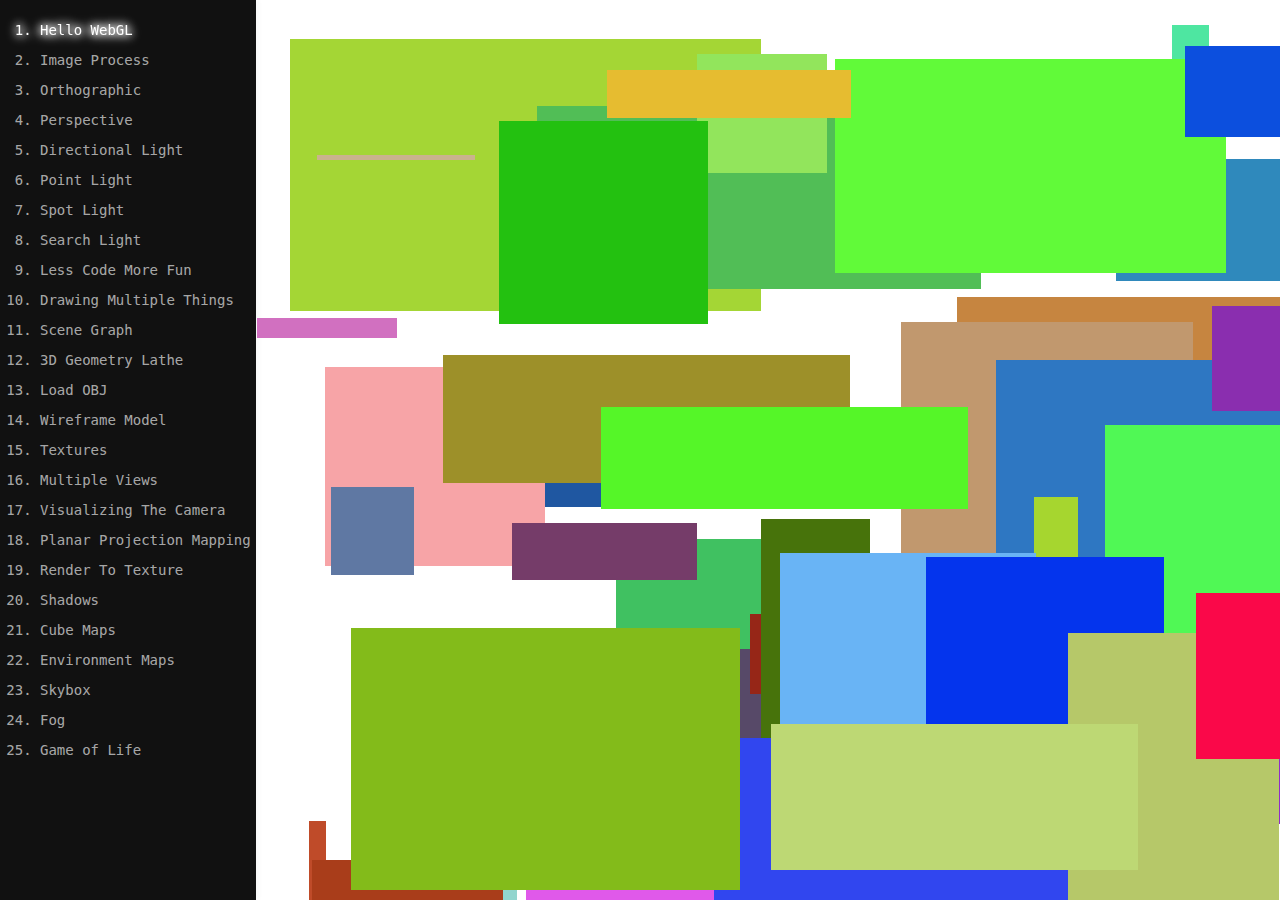
<file: index.html>
<!DOCTYPE html>
<html lang="en">
    <head>
        <meta charset="UTF-8" />
        <meta name="viewport" content="width=device-width, initial-scale=1.0" />
        <title>WebGL Fundamentals</title>
      <script type="module" crossorigin src="/assets/index.0a80b759.js"></script>
      <link rel="stylesheet" href="/assets/index.925a8be6.css">
    </head>
    <body>
        <div id="root"></div>
        
    </body>
</html>
</file>
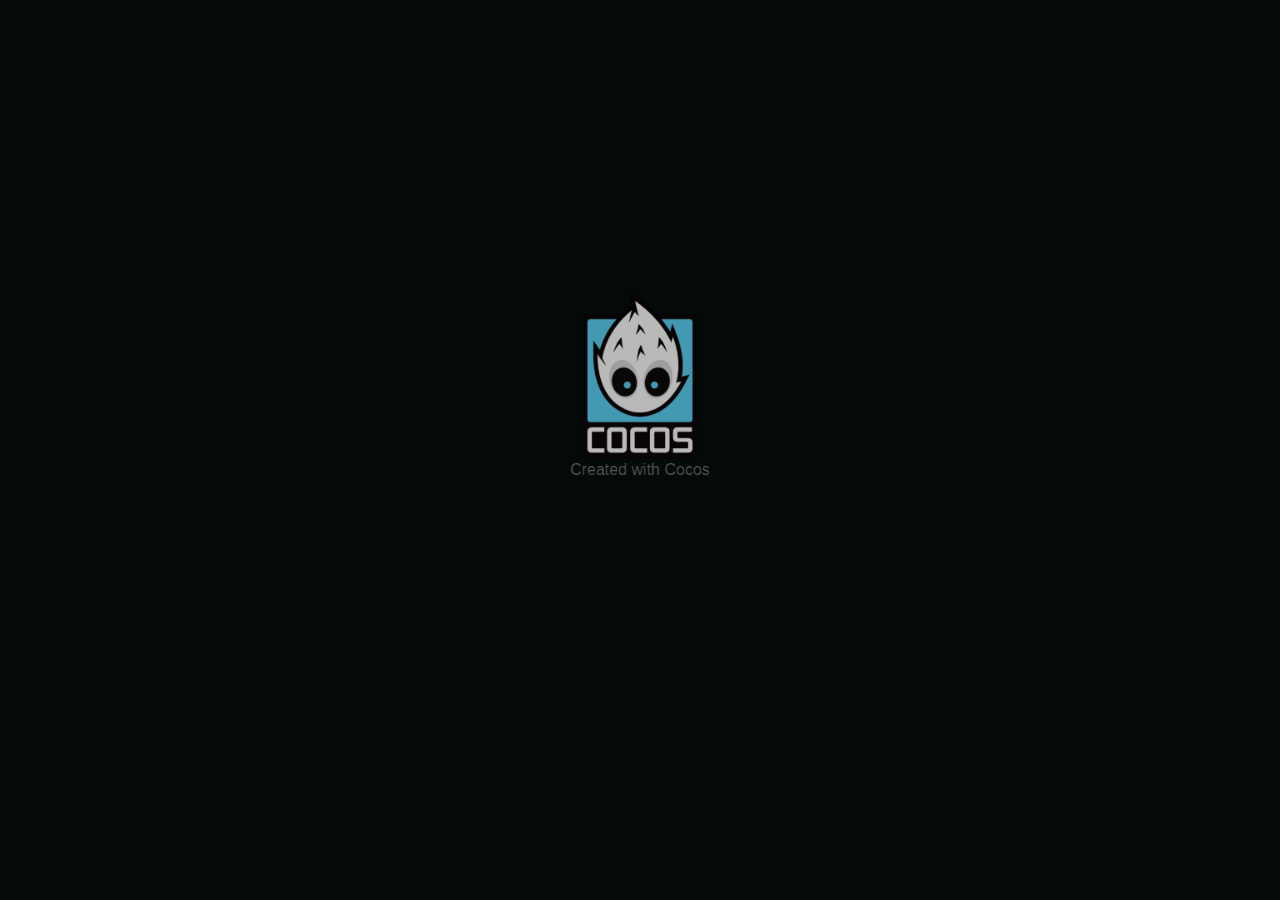
<file: pixel-gunfire/index.html>
<!DOCTYPE html>
<html>
<head>
  <meta charset="utf-8">

  <title>Cocos Creator | 像素枪火</title>

  <!--http://www.html5rocks.com/en/mobile/mobifying/-->
  <meta name="viewport"
        content="width=device-width,user-scalable=no,initial-scale=1,minimum-scale=1,maximum-scale=1,minimal-ui=true"/>

  <!--https://developer.apple.com/library/safari/documentation/AppleApplications/Reference/SafariHTMLRef/Articles/MetaTags.html-->
  <meta name="apple-mobile-web-app-capable" content="yes">
  <meta name="mobile-web-app-capable" content="yes">
  <meta name="apple-mobile-web-app-status-bar-style" content="black-translucent">
  <meta name="format-detection" content="telephone=no">

  <!-- force webkit on 360 -->
  <meta name="renderer" content="webkit"/>
  <meta name="force-rendering" content="webkit"/>
  <!-- force edge on IE -->
  <meta http-equiv="X-UA-Compatible" content="IE=edge,chrome=1"/>
  <meta name="msapplication-tap-highlight" content="no">

  <!-- force full screen on some browser -->
  <meta name="full-screen" content="yes"/>
  <meta name="x5-fullscreen" content="true"/>
  <meta name="360-fullscreen" content="true"/>

  <!--fix fireball/issues/3568 -->
  <!--<meta name="browsermode" content="application">-->
  <meta name="x5-page-mode" content="app">

  <!--<link rel="apple-touch-icon" href=".png" />-->
  <!--<link rel="apple-touch-icon-precomposed" href=".png" />-->

  <link rel="stylesheet" type="text/css" href="style.css"/>

</head>
<body>
  <div id="GameDiv" cc_exact_fit_screen="true">
      <div id="Cocos3dGameContainer">
        <canvas id="GameCanvas" oncontextmenu="event.preventDefault()" tabindex="99"></canvas>
      </div>
    </div>
  

<!-- Polyfills bundle. -->

<script src="src/polyfills.bundle.js" charset="utf-8"> </script>


<!-- SystemJS support. -->
<script src="src/system.bundle.js" charset="utf-8"> </script>

<!-- Import map -->
<script src="src/import-map.json" type="systemjs-importmap" charset="utf-8"> </script>

<script>
    System.import('./index.js').catch(function(err) { console.error(err); })
</script>

</body>
</html>
</file>
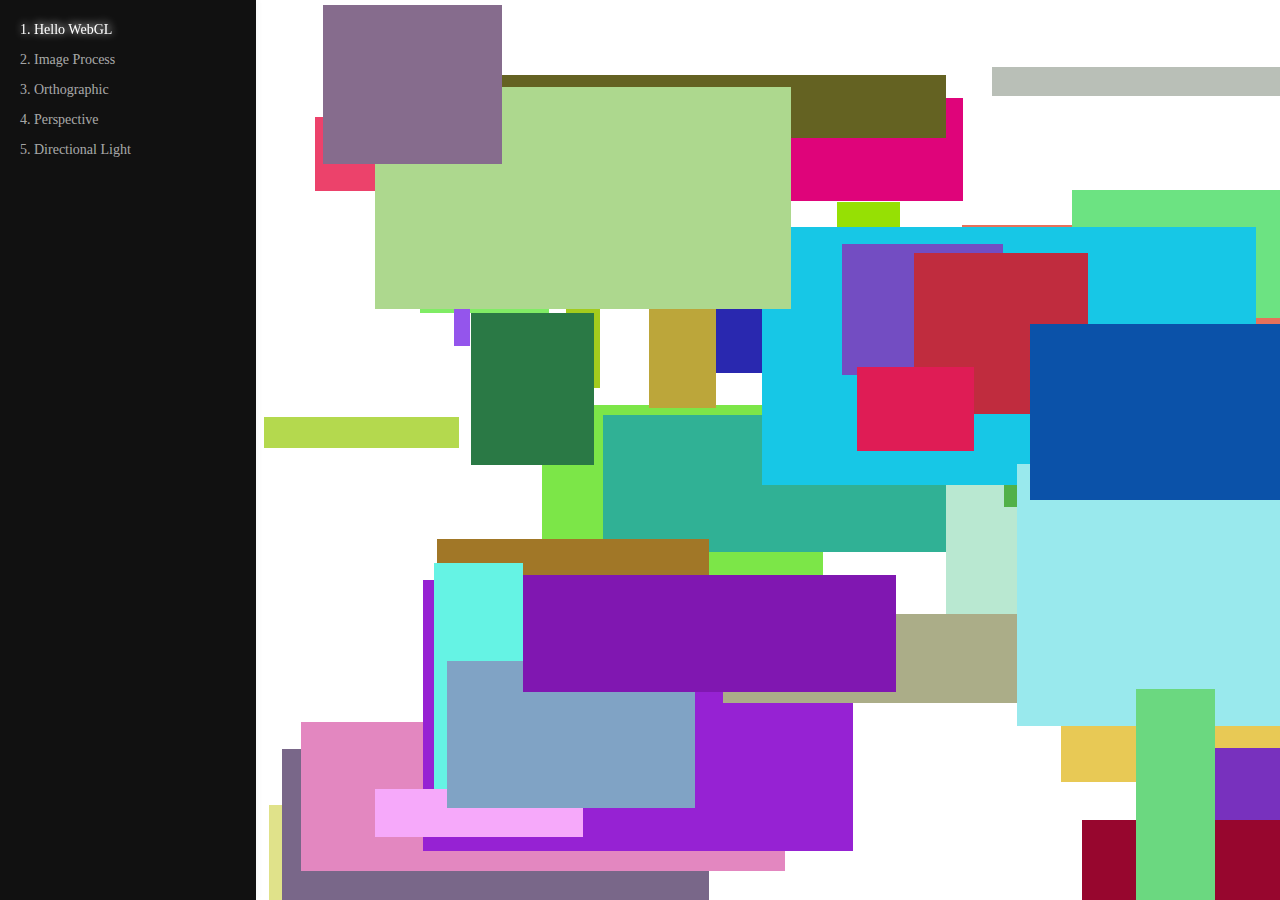
<file: webgl-fundamentals/index.html>
<!DOCTYPE html>
<html lang="en">
    <head>
        <meta charset="UTF-8" />
        <meta name="viewport" content="width=device-width, initial-scale=1.0" />
        <title>WebGL Fundamentals</title>
      <script type="module" crossorigin src="/assets/index.72fbf3a9.js"></script>
      <link rel="stylesheet" href="/assets/index.ab568bc8.css">
    </head>
    <body>
        <div id="root"></div>
        
    </body>
</html>
</file>
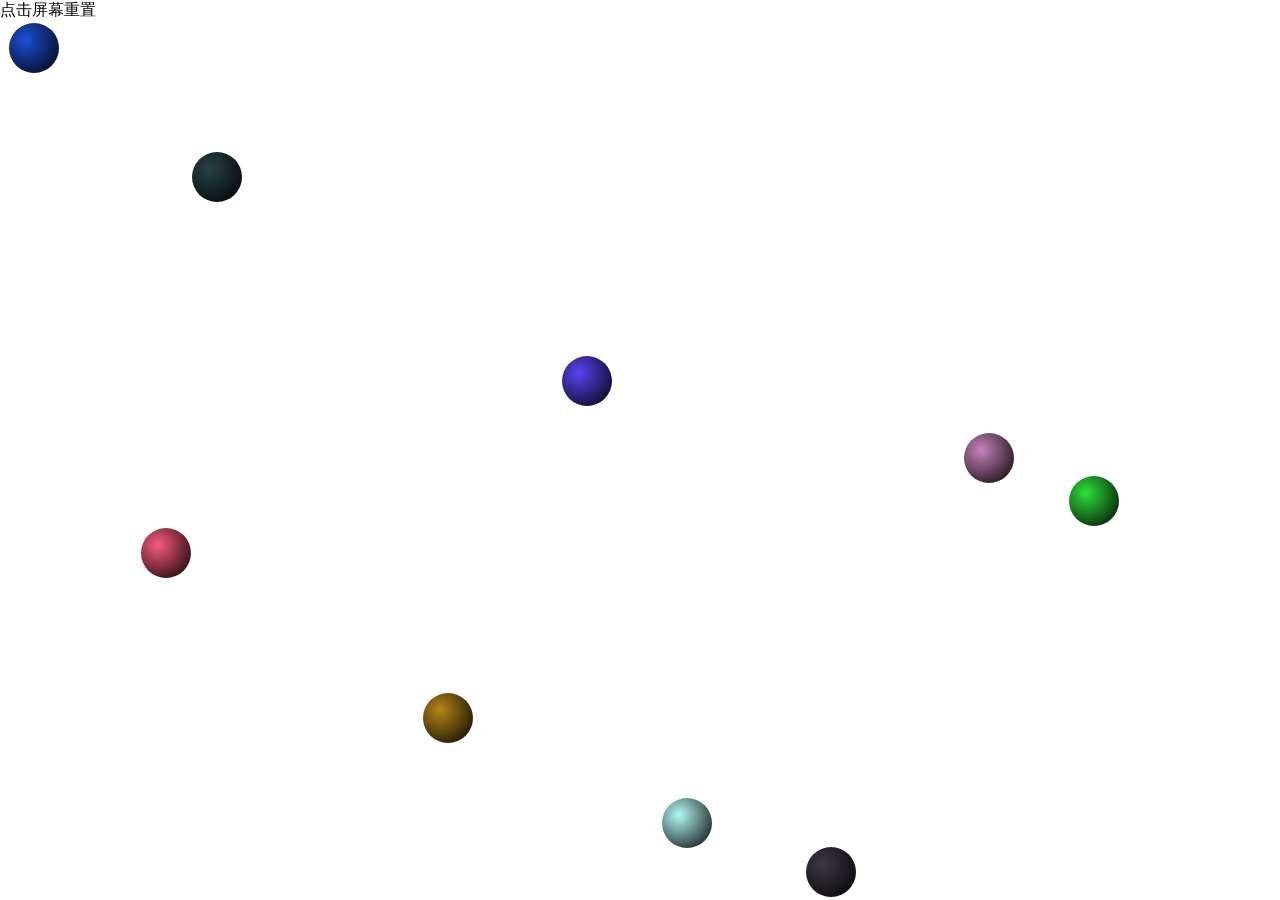
<file: magic-web/01-pinball/index.html>
<!DOCTYPE html>
<html lang="en">
    <head>
        <meta charset="UTF-8" />
        <meta name="viewport" content="width=device-width, initial-scale=1.0" />
        <meta http-equiv="X-UA-Compatible" content="ie=edge" />
        <title>1-弹弹球</title>
        <style>
            * {
                margin: 0;
                padding: 0;
            }
            .ground {
                width: 100vw;
                height: 100vh;
            }

            .ball {
                position: fixed;
                top: -9999px;
                left: -9999px;
                border-radius: 50%;
            }

            .tips {
                position: fixed;
                top: 0;
                left: 0;
            }
        </style>
    </head>
    <body>
        <div class="tips">点击屏幕重置</div>
        <div class="ground"></div>

        <script>
            let ground = document.querySelector('.ground'),
                count = intRandom(1, 10),
                balls = [],
                ballWidth = 50,
                viewportWidth = window.innerWidth,
                viewportHeight = window.innerHeight,
                maxX = viewportWidth - ballWidth,
                maxY = viewportHeight - ballWidth;

            renderBalls();

            /**
             * 点击屏幕后移除当前所有小球，并添加一组新的小球
             */
            ground.addEventListener('click', function() {
                balls.forEach(item => ground.removeChild(item));
                count = intRandom(1, 10);
                balls.length = 0;
                renderBalls();
            });

            /**
             * 监听窗口大小的变化
             */
            window.onresize = function() {
                viewportWidth = window.innerWidth;
                viewportHeight = window.innerHeight;
                maxX = viewportWidth - ballWidth;
                maxY = viewportHeight - ballWidth;

                balls.forEach(item => {
                    item.x < 0 && (item.x = 0);
                    item.x > maxX && (item.x = maxX);
                    item.y < 0 && (item.y = 0);
                    item.y > maxY && (item.y = maxY);
                });
            };

            /**
             * 生成一组小球
             */
            function renderBalls() {
                for (let i = 0; i < count; i++) {
                    let div = document.createElement('div'),
                        r = intRandom(0, 255),
                        g = intRandom(0, 255),
                        b = intRandom(0, 255);

                    div.className = 'ball';
                    div.x = intRandom(0, maxX);
                    div.y = intRandom(0, maxY);
                    div.vx = intRandom(-10, 10);
                    div.vy = intRandom(-10, 10);
                    div.style.width = div.style.height = `${ballWidth}px`;
                    div.style.background = `radial-gradient(circle at 17px 17px, rgb(${r},${g},${b}), #000)`;

                    ground.appendChild(div);

                    setInterval(() => {
                        ((div.x <= 0 && div.vx < 0) || (div.x >= maxX && div.vx > 0)) && (div.vx = -div.vx);
                        ((div.y <= 0 && div.vy < 0) || (div.y >= maxY && div.vy > 0)) && (div.vy = -div.vy);
                        div.x += div.vx;
                        div.y += div.vy;
                        div.style.left = `${div.x}px`;
                        div.style.top = `${div.y}px`;
                    }, 1000 / 60);

                    balls.push(div);
                }
            }

            /**
             * 生成一个介于 start 和 end 之间的整数，闭区间
             */
            function intRandom(start, end) {
                if (Object.prototype.toString.call(start) !== '[object Number]')
                    throw new TypeError(`${start} is not a number`);
                if (Object.prototype.toString.call(end) !== '[object Number]')
                    throw new TypeError(`${end} is not a number`);
                start = Math.floor(start);
                end = Math.floor(end) + 1;
                return Math.floor(Math.random() * (end - start) + start);
            }
        </script>
    </body>
</html>
</file>
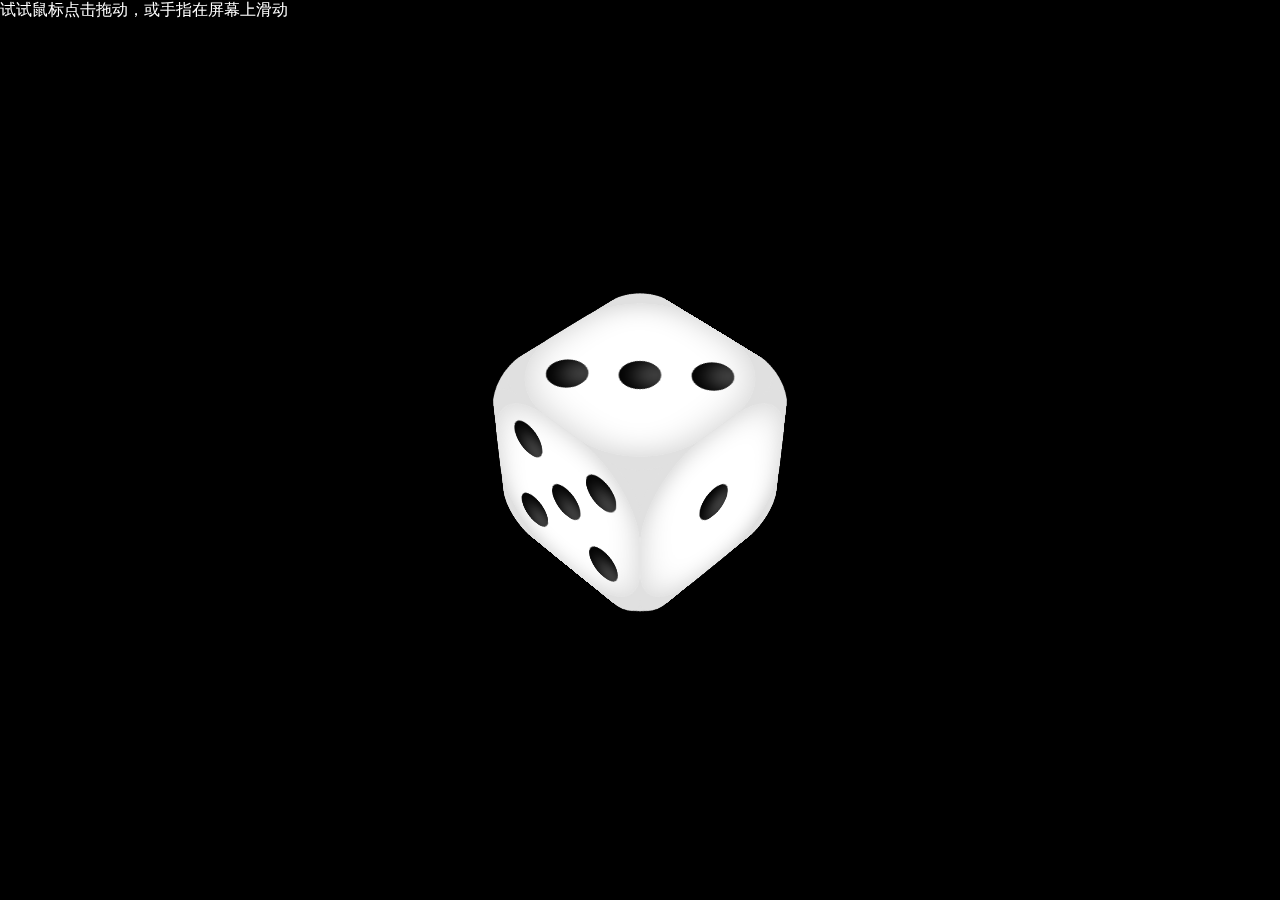
<file: magic-web/02-dice-1/index.html>
<!DOCTYPE html>
<html lang="en">
    <head>
        <meta charset="UTF-8" />
        <meta name="viewport" content="width=device-width, initial-scale=1.0" />
        <meta http-equiv="X-UA-Compatible" content="ie=edge" />
        <title>旋转的骰子（一）</title>
        <link rel="stylesheet" href="style.css" />
    </head>
    <body>
        <div class="tips">试试鼠标点击拖动，或手指在屏幕上滑动</div>
        <div class="dice">
            <div class="horizontal">
                <div class="vertical">
                    <div class="cube">
                        <div class="face front one">
                            <div class="dot"></div>
                        </div>
                        <div class="face back two">
                            <div class="dot"></div>
                            <div class="dot"></div>
                        </div>
                        <div class="face up three">
                            <div class="dot"></div>
                            <div class="dot"></div>
                            <div class="dot"></div>
                        </div>
                        <div class="face down four">
                            <div class="dot-row">
                                <div class="dot"></div>
                                <div class="dot"></div>
                            </div>
                            <div class="dot-row">
                                <div class="dot"></div>
                                <div class="dot"></div>
                            </div>
                        </div>
                        <div class="face left five">
                            <div class="dot-row">
                                <div class="dot"></div>
                                <div class="dot"></div>
                            </div>
                            <div class="dot-row">
                                <div class="dot"></div>
                            </div>
                            <div class="dot-row">
                                <div class="dot"></div>
                                <div class="dot"></div>
                            </div>
                        </div>
                        <div class="face right six">
                            <div class="dot-row">
                                <div class="dot"></div>
                                <div class="dot"></div>
                                <div class="dot"></div>
                            </div>
                            <div class="dot-row">
                                <div class="dot"></div>
                                <div class="dot"></div>
                                <div class="dot"></div>
                            </div>
                        </div>

                        <!-- 坐标轴面，在骰子内，用于遮挡缝隙 -->
                        <div class="axis-face x"></div>
                        <div class="axis-face y"></div>
                        <div class="axis-face z"></div>
                    </div>
                </div>
            </div>
        </div>

        <script>
            let body = document.body,
                horizontal = document.querySelector('.horizontal'),
                vertical = document.querySelector('.vertical'),
                cube = document.querySelector('.cube'),
                start = {
                    x: 0,
                    y: 0,
                    rotateX: 0,
                    rotateY: 0,
                };

            horizontal.style.transform = `rotateX(-45deg)`;
            vertical.style.transform = `rotateY(45deg)`;

            body.addEventListener('mousedown', moveStart);
            body.addEventListener('touchstart', moveStart);
            body.addEventListener('mouseup', moveEnd);
            body.addEventListener('touchend', moveEnd);

            /**
             * 鼠标键按下或触摸开始
             */
            function moveStart(e) {
                // 正则匹配数字，存储骰子当前的旋转角度
                let rotateX = horizontal.style.transform.match(/[0-9-.]+/g);
                let rotateY = vertical.style.transform.match(/[0-9-.]+/g);
                start.x = e.clientX || e.touches[0].clientX;
                start.y = e.clientY || e.touches[0].clientY;
                start.rotateX = rotateX - 0;
                start.rotateY = rotateY - 0;
                this.addEventListener('mousemove', moving);
                this.addEventListener('touchmove', moving);
            }

            /**
             * 鼠标移动或手指在屏幕上滑动，每移动 1px，旋转 1deg
             */
            function moving(e) {
                event.preventDefault();
                let now = {
                        x: e.clientX || e.touches[0].clientX,
                        y: e.clientY || e.touches[0].clientY,
                    },
                    rotateY = now.x - start.x + start.rotateY,
                    rotateX = start.y - now.y + start.rotateX;
                horizontal.style.transform = `rotateX(${rotateX}deg)`;
                vertical.style.transform = `rotateY(${rotateY}deg)`;
            }

            /**
             * 鼠标键弹起或触摸结束，移除 moving 事件
             */
            function moveEnd() {
                body.removeEventListener('mousemove', moving);
                body.removeEventListener('touchmove', moving);
            }
        </script>
    </body>
</html>
</file>
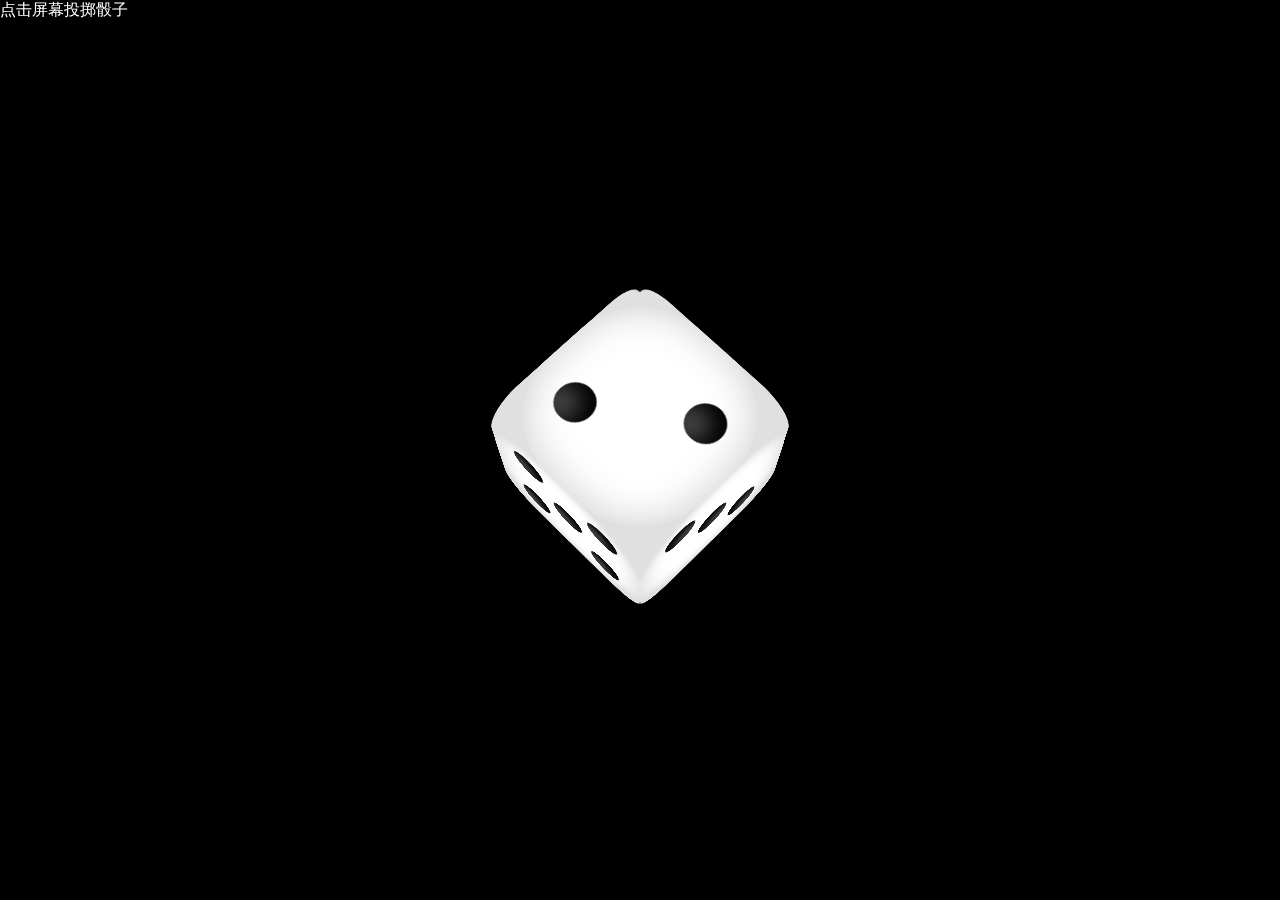
<file: magic-web/03-dice-2/index.html>
<!DOCTYPE html>
<html lang="en">
    <head>
        <meta charset="UTF-8" />
        <meta name="viewport" content="width=device-width, initial-scale=1.0" />
        <meta http-equiv="X-UA-Compatible" content="ie=edge" />
        <title>旋转的骰子（二）</title>
        <link rel="stylesheet" href="style.css" />
    </head>
    <body>
        <div class="tips">点击屏幕投掷骰子</div>
        <div class="dice">
            <div class="horizontal">
                <div class="vertical">
                    <div class="cube">
                        <div class="face front one">
                            <div class="dot"></div>
                        </div>
                        <div class="face back two">
                            <div class="dot"></div>
                            <div class="dot"></div>
                        </div>
                        <div class="face up three">
                            <div class="dot"></div>
                            <div class="dot"></div>
                            <div class="dot"></div>
                        </div>
                        <div class="face down four">
                            <div class="dot-row">
                                <div class="dot"></div>
                                <div class="dot"></div>
                            </div>
                            <div class="dot-row">
                                <div class="dot"></div>
                                <div class="dot"></div>
                            </div>
                        </div>
                        <div class="face left five">
                            <div class="dot-row">
                                <div class="dot"></div>
                                <div class="dot"></div>
                            </div>
                            <div class="dot-row">
                                <div class="dot"></div>
                            </div>
                            <div class="dot-row">
                                <div class="dot"></div>
                                <div class="dot"></div>
                            </div>
                        </div>
                        <div class="face right six">
                            <div class="dot-row">
                                <div class="dot"></div>
                                <div class="dot"></div>
                                <div class="dot"></div>
                            </div>
                            <div class="dot-row">
                                <div class="dot"></div>
                                <div class="dot"></div>
                                <div class="dot"></div>
                            </div>
                        </div>

                        <!-- 坐标轴面，在骰子内，用于遮挡缝隙 -->
                        <div class="axis-face x"></div>
                        <div class="axis-face y"></div>
                        <div class="axis-face z"></div>
                    </div>
                </div>
            </div>
        </div>

        <script>
            let body = document.body,
                horizontal = document.querySelector('.horizontal'),
                vertical = document.querySelector('.vertical'),
                cube = document.querySelector('.cube'),
                point = `point${intRandom(1, 6)}`;

            cube.classList.add(point); // 初始化一个随机点数

            /**
             * 点击屏幕，开始投掷骰子
             */
            body.addEventListener('click', function () {
                body.classList.add('no-event');
                horizontal.classList.add('ani-roll-x');
                vertical.classList.add('ani-roll-y');
                cube.classList.replace(point, (point = `point${intRandom(1, 6)}`));

                setTimeout(() => {
                    horizontal.classList.remove('ani-roll-x');
                    vertical.classList.remove('ani-roll-y');
                    body.classList.remove('no-event');
                }, 3600);
            });

            /**
             * 生成一个介于 start 和 end 之间的整数，闭区间
             */
            function intRandom(start, end) {
                if (Object.prototype.toString.call(start) !== '[object Number]')
                    throw new TypeError(`${start} is not a number`);
                if (Object.prototype.toString.call(end) !== '[object Number]')
                    throw new TypeError(`${end} is not a number`);
                start = Math.floor(start);
                end = Math.floor(end) + 1;
                return Math.floor(Math.random() * (end - start) + start);
            }
        </script>
    </body>
</html>
</file>
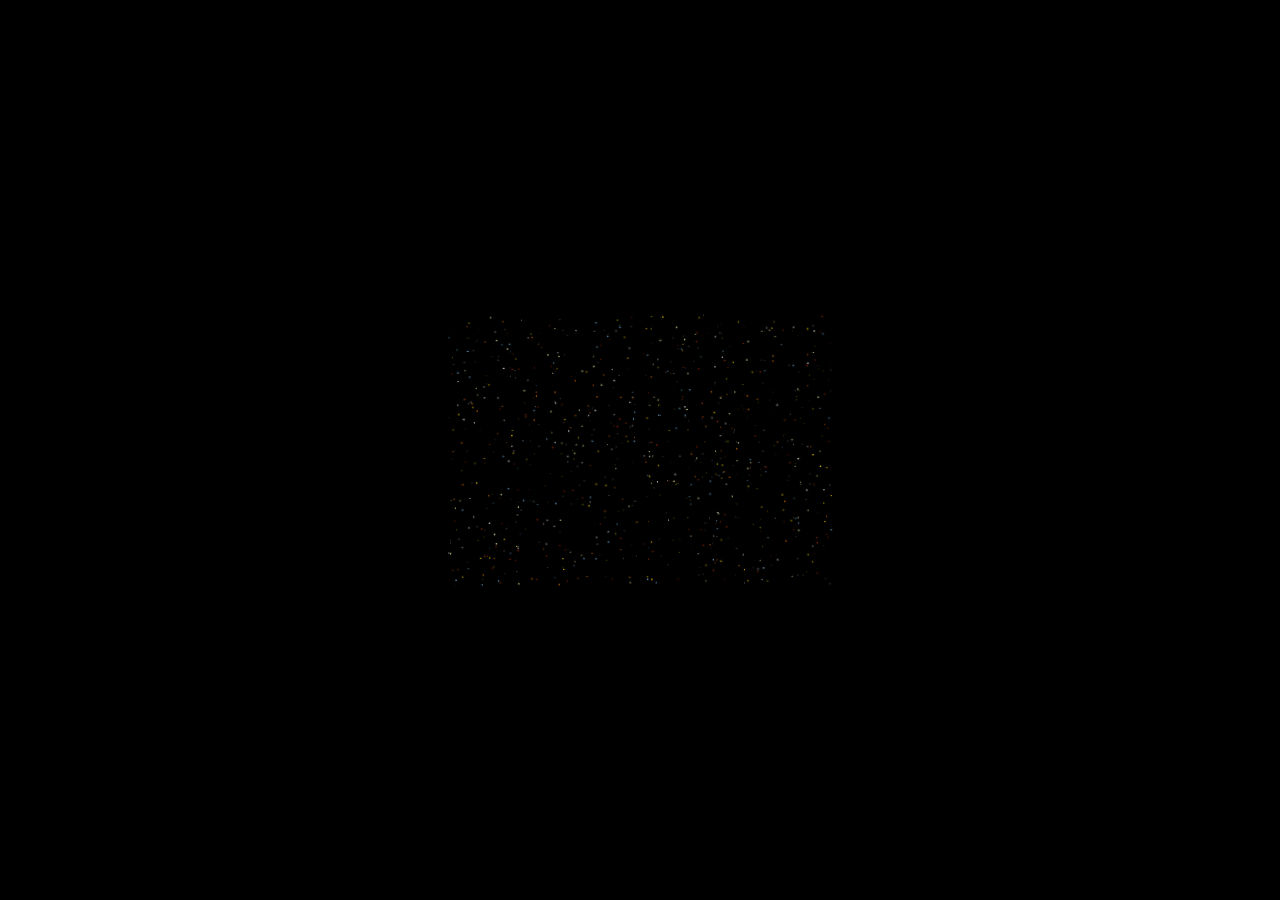
<file: magic-web/04-interstellar/index.html>
<!DOCTYPE html>
<html lang="en">
    <head>
        <meta charset="UTF-8" />
        <meta name="viewport" content="width=device-width, initial-scale=1.0" />
        <meta http-equiv="X-UA-Compatible" content="ie=edge" />
        <title>星际穿越</title>
        <link rel="stylesheet" href="style.css" />
    </head>
    <body>
        <div class="sky"></div>

        <script>
            let sky = document.querySelector('.sky'),
                viewportWidth = window.innerWidth,
                viewportHeight = window.innerHeight,
                colorGroup = ['#78b6e3', '#fff', '#fffda8', '#fedc00', '#db7000', '#ad3406'];

            /* 循环添加 30 组星星 */
            for (let i = 0; i < 30; i++) {
                let starsGroup = document.createElement('div');
                startAnimation(starsGroup, -i / 6);
                sky.appendChild(starsGroup);

                /**
                 * 监听动画的完成，移除动画，然后再次启动动画
                 */
                starsGroup.addEventListener('animationend', function(e) {
                    starsGroup.style.animation = ``;
                    e.target.offsetWidth; // 强制渲染页面，否则动画不会重新启动
                    startAnimation(starsGroup, -i / 6);
                });
            }

            /**
             * 监听窗口大小的变化
             */
            window.onresize = function() {
                viewportWidth = window.innerWidth;
                viewportHeight = window.innerHeight;
            };

            /**
             * 启动星际穿越动画
             */
            function startAnimation(element, delay) {
                element.style.boxShadow = setBoxShadow();
                element.style.animation = `move 5s linear ${delay}s 1`;
            }

            /**
             * 为星星组设置 boxShadow，每一个阴影都是一个星星
             */
            function setBoxShadow() {
                let boxShadow = '';
                for (let j = 0; j < 30; j++) {
                    if (j !== 0) boxShadow += ',';
                    let x = intRandom(-viewportWidth, 2 * viewportWidth),
                        y = intRandom(-viewportHeight, 2 * viewportHeight),
                        blur = intRandom(2, 12),
                        spread = intRandom(0, 4),
                        colorIndex = intRandom(0, 5);
                    boxShadow += `${x}px ${y}px ${blur}px ${spread}px ${colorGroup[colorIndex]}`;
                }
                return boxShadow;
            }

            /**
             * 生成一个介于 start 和 end 之间的整数，闭区间
             */
            function intRandom(start, end) {
                if (Object.prototype.toString.call(start) !== '[object Number]')
                    throw new TypeError(`${start} is not a number`);
                if (Object.prototype.toString.call(end) !== '[object Number]')
                    throw new TypeError(`${end} is not a number`);
                start = Math.floor(start);
                end = Math.floor(end) + 1;
                return Math.floor(Math.random() * (end - start) + start);
            }
        </script>
    </body>
</html>
</file>
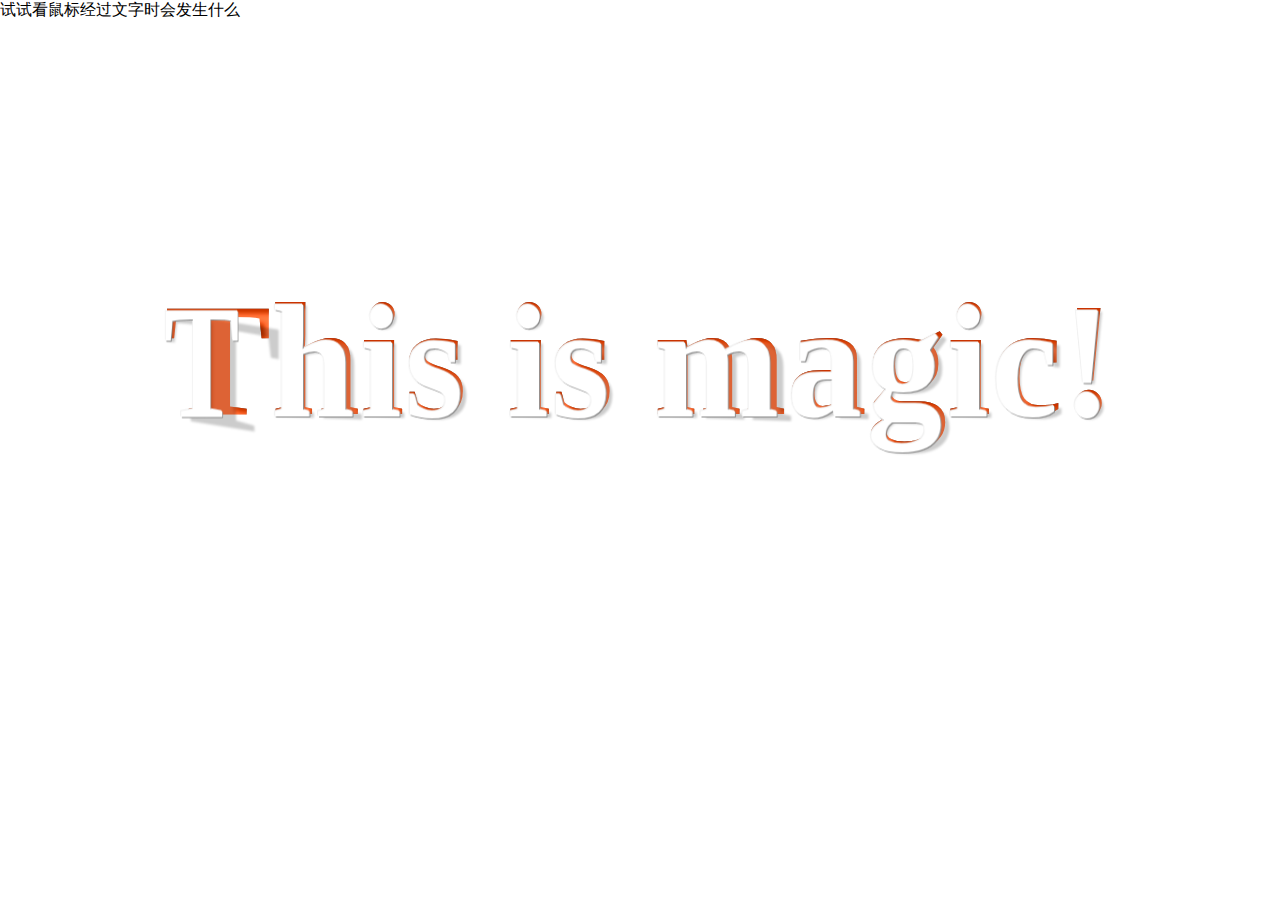
<file: magic-web/05-flip-text/index.html>
<!DOCTYPE html>
<html lang="en">
    <head>
        <meta charset="UTF-8" />
        <meta name="viewport" content="width=device-width, initial-scale=1.0" />
        <meta http-equiv="X-UA-Compatible" content="ie=edge" />
        <title>翻折的文字</title>
        <link rel="stylesheet" href="style.css" />
    </head>
    <body>
        <div class="tips">试试看鼠标经过文字时会发生什么</div>
        <h1 class="text">This is magic!</h1>

        <script>
            let text = document.querySelector('.text'),
                textArr = text.innerText.split('');
            /* 将文字拆分 */
            textArr.forEach((item, index, arr) => {
                arr[index] = `<span class="character" data-character="${item}">${item}</span>`;
            });
            text.innerHTML = textArr.join('');

            let characters = text.querySelectorAll('.character'),
                letters = Array.from(characters).filter(item => item.innerText !== ' '), // 过滤空格
                len = letters.length;

            setInterval(setAnimation(), 1500 + len * 200);

            /**
             * 定时器函数，使文字产生自动播放动画的效果
             */
            function setAnimation() {
                letters.forEach((item, i) => {
                    setTimeout(() => {
                        item.classList.add('ani');
                    }, 500 + i * 200);
                    setTimeout(() => {
                        item.classList.remove('ani');
                    }, 750 + i * 200);
                });
                return setAnimation;
            }
        </script>
    </body>
</html>
</file>
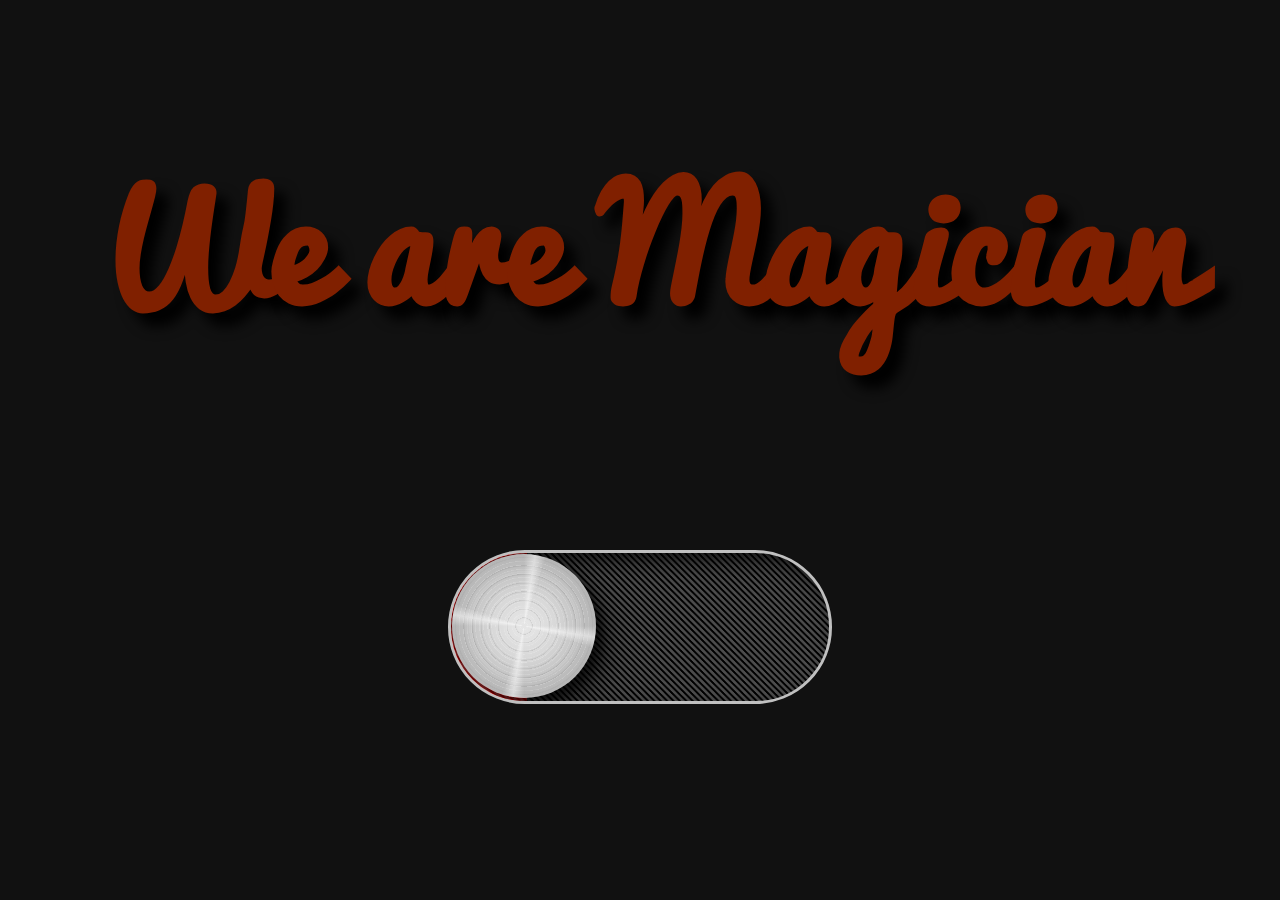
<file: magic-web/06-neon-1/index.html>
<!DOCTYPE html>
<html lang="en">
    <head>
        <meta charset="UTF-8" />
        <meta name="viewport" content="width=device-width, initial-scale=1.0" />
        <meta http-equiv="X-UA-Compatible" content="ie=edge" />
        <title>霓虹灯（一）</title>
        <link rel="stylesheet" href="style.css" />
    </head>
    <body>
        <input type="checkbox" id="switch" />
        <label for="switch" class="switch"></label>
        <h1 class="text">We are Magician</h1>
    </body>
</html>
</file>
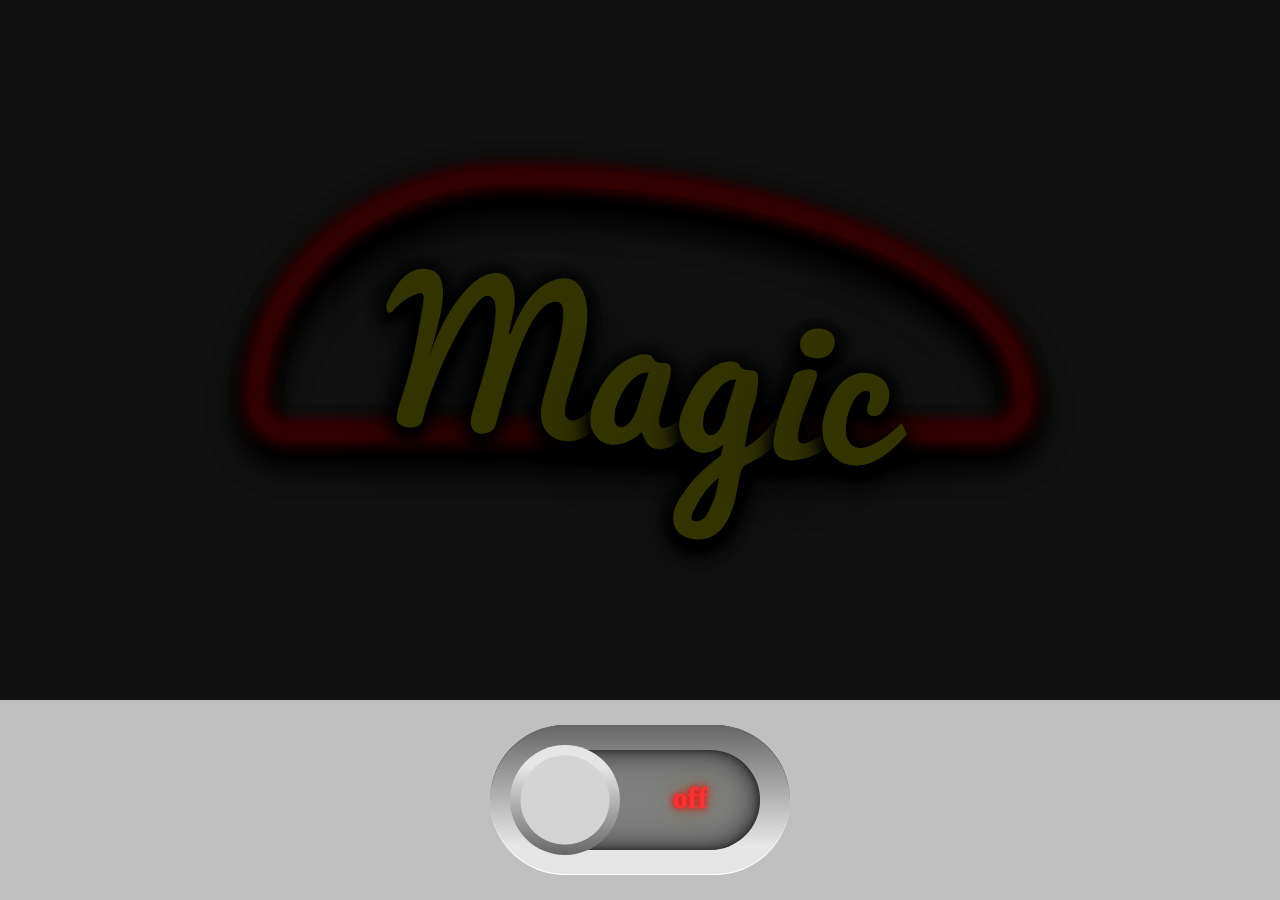
<file: magic-web/07-neon-2/index.html>
<!DOCTYPE html>
<html lang="en">
    <head>
        <meta charset="UTF-8" />
        <meta name="viewport" content="width=device-width, initial-scale=1.0" />
        <meta http-equiv="X-UA-Compatible" content="ie=edge" />
        <title>霓虹灯（二）</title>
        <link rel="stylesheet" href="style.css" />
    </head>
    <body>
        <input type="checkbox" id="switch" />
        <div class="switch-area">
            <label class="switch" for="switch">
                <div class="word"></div>
            </label>
        </div>
        <div class="neon-area">
            <div class="neon">
                <div class="text">Magic</div>
            </div>
        </div>

        <script>
            let text = document.querySelector('.text'),
                textArr = text.innerText.split('');
            /* 将文字拆分 */
            textArr.forEach((item, index, arr) => {
                arr[index] = `<span data-word="${item}">${item}</span>`;
            });
            text.innerHTML = textArr.join('');
        </script>
    </body>
</html>
</file>
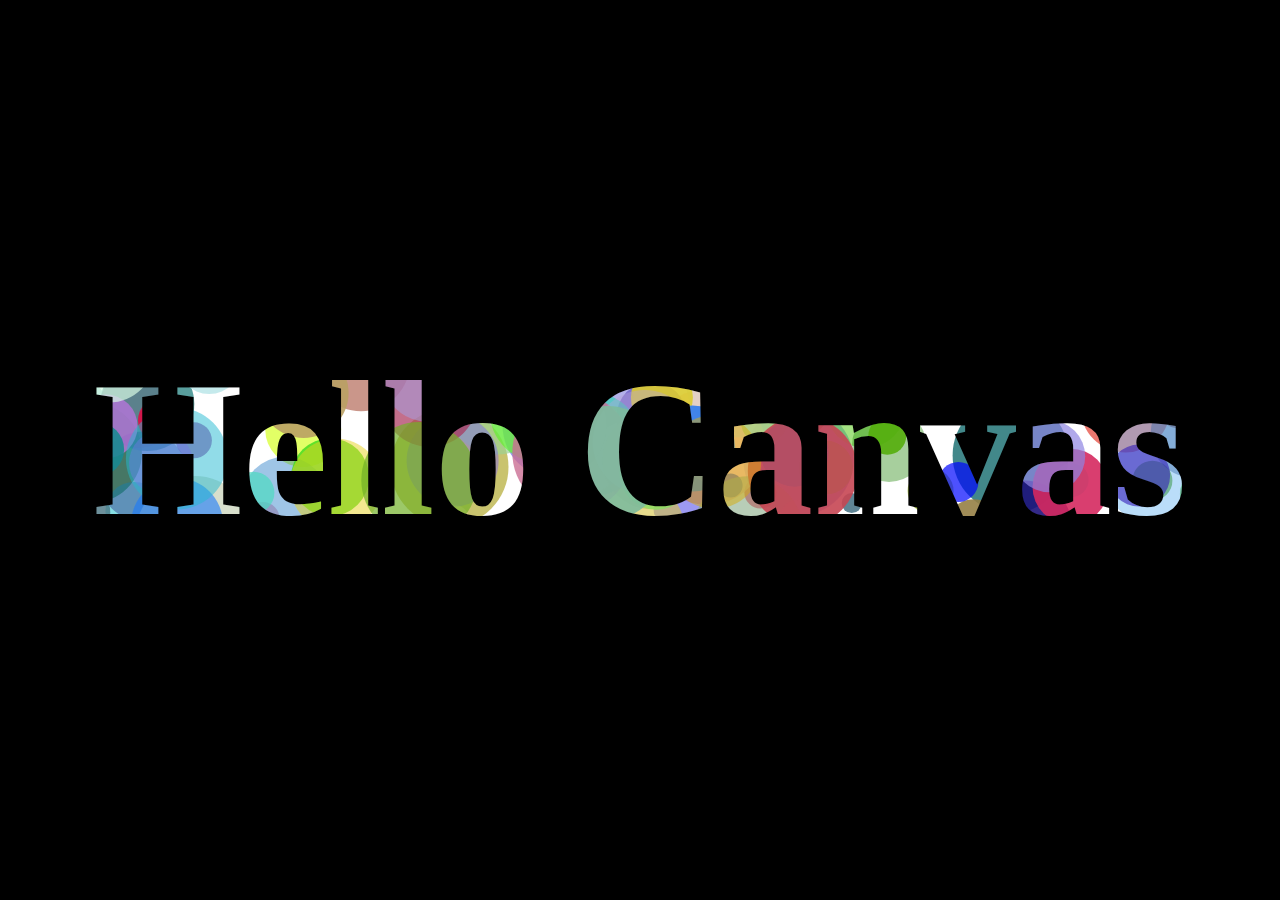
<file: magic-web/08-canvas/index.html>
<!DOCTYPE html>
<html lang="en">
    <head>
        <meta charset="UTF-8" />
        <meta name="viewport" content="width=device-width, initial-scale=1.0" />
        <meta http-equiv="X-UA-Compatible" content="ie=edge" />
        <title>canvas</title>
        <style>
            * {
                margin: 0;
                padding: 0;
                -webkit-user-select: none;
                -moz-user-select: none;
                -ms-user-select: none;
                user-select: none;
            }

            canvas {
                position: fixed;
                top: 50%;
                left: 50%;
                -webkit-transform: translate(-50%, -50%);
                transform: translate(-50%, -50%);
            }

            .text {
                position: fixed;
                top: 0;
                left: 0;
                bottom: 0;
                right: 0;
                line-height: 100vh;
                text-align: center;
                font-size: 15vw;
                font-weight: 700;
                color: #fff;
                background-color: #000;
                mix-blend-mode: multiply;
            }
        </style>
    </head>
    <body>
        <canvas id="cvs">no support canvas</canvas>
        <div class="text">Hello Canvas</div>

        <script>
            let cvs = document.querySelector('#cvs'),
                cvsCtx = cvs.getContext('2d'),
                circles = [],
                cvsWidth,
                cvsHeight;

            init();

            function init() {
                resize();
                createCircle();
                render();
                window.onresize = resize;
            }

            /**
             * 创建并保存 100 个圆
             */
            function createCircle() {
                for (let i = 0; i < 100; i++) {
                    circles[i] = {
                        x: intRandom(0, cvsWidth),
                        y: intRandom(0, cvsHeight),
                        vx: intRandom(-20, 20) / 10 || 2,
                        vy: intRandom(-20, 20) / 10 || -2,
                        r: intRandom(10, 60),
                        color: `rgba(
                            ${intRandom(0, 255)},
                            ${intRandom(0, 255)},
                            ${intRandom(0, 255)},
                            ${intRandom(4, 9) / 10}
                        )`,
                    };
                }
            }

            /**
             * 绘制
             */
            function render() {
                cvsCtx.clearRect(0, 0, cvsWidth, cvsHeight);
                circles.forEach(circle => {
                    cvsCtx.beginPath();
                    cvsCtx.arc(circle.x, circle.y, circle.r, 0, 2 * Math.PI, false);
                    cvsCtx.fillStyle = circle.color;
                    cvsCtx.fill();
                    /* 计算下一帧的坐标 */
                    ((circle.x <= 0 && circle.vx < 0) || (circle.x >= cvsWidth && circle.vx > 0)) &&
                        (circle.vx = -circle.vx);
                    ((circle.y <= 0 && circle.vy < 0) || (circle.y >= cvsHeight && circle.vy > 0)) &&
                        (circle.vy = -circle.vy);
                    circle.x += circle.vx;
                    circle.y += circle.vy;
                });
                requestAnimationFrame(render);
            }

            /**
             * 动态设置 canvas 的宽高
             */
            function resize() {
                cvs.width = cvsWidth = window.innerWidth;
                cvs.height = cvsHeight = 0.15 * cvsWidth;
            }

            /**
             * 生成一个介于 start 和 end 之间的整数，闭区间
             */
            function intRandom(start, end) {
                if (Object.prototype.toString.call(start) !== '[object Number]')
                    throw new TypeError(`${start} is not a number`);
                if (Object.prototype.toString.call(end) !== '[object Number]')
                    throw new TypeError(`${end} is not a number`);
                start = Math.floor(start);
                end = Math.floor(end) + 1;
                return Math.floor(Math.random() * (end - start) + start);
            }
        </script>
    </body>
</html>
</file>
<file: assets/index.925a8be6.css>
:root{width:100%;height:100%;font-family:monospace;user-select:none}body{margin:0;padding:0;width:100%;height:100%;overflow:hidden}#root{width:100%;height:100%;overflow:hidden}.App{display:grid;width:100%;height:100%;overflow:hidden;grid-template-columns:256px auto}.container{position:relative;top:0;left:0;width:100%;height:100%;overflow:hidden}canvas{width:100%;height:100%}.menu{margin:0;padding-top:15px;background-color:#111;box-shadow:2px 0 5px #525d6b0d}.menu-item{height:30px;line-height:30px;cursor:pointer;font-size:14px;color:#ffffffa6}.menu-item:hover,.menu-item.selected{color:#fff;filter:drop-shadow(1px -1px 4px #fff) drop-shadow(-1px 1px 4px #fff)}._image-process_ijojn_1{position:relative;top:0;left:0;width:100%;height:100%}._filter-options_ijojn_9{position:absolute;top:15px;right:15px;margin:0;padding:4px 0;list-style:none;border:1px solid #ccc;border-radius:4px}._filter-option_ijojn_9{display:flex;align-items:center;height:30px;padding:0 10px}._drag-point_ijojn_27{display:flex;align-items:center;margin-right:6px;width:12px;height:9px;border-top:1px solid #999;border-bottom:1px solid #999;cursor:move}._drag-point_ijojn_27:after{content:"";display:block;width:100%;height:1px;background-color:#999}._option-wrapper_ijojn_46{flex-grow:1;display:flex;align-items:center;height:100%;cursor:pointer}._option-checkbox_ijojn_54{width:14px;height:14px;margin:0 6px 0 0;cursor:pointer}._option-label_ijojn_61{font-size:14px;color:#333;line-height:14px}._scene-graph_t8x1h_1{position:relative;width:100%;height:100%}._event-layer_t8x1h_13{position:absolute;top:0;width:50%;height:100%}._multiple-views_kynmc_1{position:relative;top:0;left:0;width:100%;height:100%;overflow:auto}._canvas_kynmc_19{z-index:-1;position:absolute;top:0;left:0;width:100%;height:100%}._content_kynmc_37{display:flex;width:200%;padding-left:20px;padding-top:20px;flex-wrap:wrap}._item_kynmc_53{margin-bottom:20px;margin-right:20px;width:300px;color:#000}._view_kynmc_67{box-sizing:border-box;width:100%;padding-top:100%;border:1px solid #000}._label_kynmc_81{line-height:32px}._slider_1llf4_1{position:relative;top:0;left:0;display:flex;align-items:center;height:24px;color:#dfdfdf;font-size:13px;line-height:24px;filter:drop-shadow(-1px -1px #000) drop-shadow(1px 1px #000) drop-shadow(-1px 1px #000) drop-shadow(1px -1px #000)}._label_1llf4_27{position:absolute;top:0;right:calc(100% + 4px)}._input_1llf4_39{height:16px}._value_1llf4_47{position:absolute;top:0;left:calc(100% + 4px)}._visualizing-the-camera_a9nmy_1{position:relative;width:100%;height:100%}._visualizing-the-camera_a9nmy_1:before{content:"";position:absolute;top:0;left:calc(50% - 1px);width:2px;height:100%;background-image:linear-gradient(to bottom,transparent 0%,#454545 50%,transparent 100%);background-size:1px 25%;pointer-events:none}._visualizing-the-camera_a9nmy_1:after{content:"";position:absolute;top:calc(50% - 1px);left:0;width:100%;height:2px;background-image:linear-gradient(to right,transparent 0%,#ababab 50%,transparent 100%);pointer-events:none}._orthographic-camera_a9nmy_59,._perspective-camera_a9nmy_61{position:absolute;left:0;width:100%;height:50%}._orthographic-camera_a9nmy_59{top:0}._perspective-camera_a9nmy_61{top:50%}._view_a9nmy_91,._third-view_a9nmy_93{position:absolute;top:0;width:50%;height:100%}._view_a9nmy_91{left:0}._third-view_a9nmy_93{left:50%}._controls-wrapper_a9nmy_123{position:absolute;top:50%;left:50%;display:flex;justify-content:center;align-items:center;width:0;height:0}._controls_a9nmy_123{flex-shrink:0}._planar-projection-mapping_jh3zv_1{position:relative;width:100%;height:100%}._planar-projection-mapping_jh3zv_1:before{content:"";position:absolute;top:0;left:calc(50% - 1px);width:2px;height:100%;background-image:linear-gradient(to bottom,transparent 0%,#454545 50%,transparent 100%);background-size:1px 50%;pointer-events:none}._view_jh3zv_37,._projector-view_jh3zv_39{position:absolute;top:0;width:50%;height:100%}._view_jh3zv_37{left:50%}._projector-view_jh3zv_39{left:0}._controls-wrapper_jh3zv_69{position:absolute;top:50%;left:50%;display:flex;justify-content:center;align-items:center;width:0;height:0}._controls_jh3zv_69{flex-shrink:0}
</file>
<file: pixel-gunfire/style.css>
html {
  -ms-touch-action: none;
}

body, canvas, div {
  display: block;
  outline: none;
  -webkit-tap-highlight-color: rgba(0, 0, 0, 0);

  user-select: none;
  -moz-user-select: none;
  -webkit-user-select: none;
  -ms-user-select: none;
  -khtml-user-select: none;
  -webkit-tap-highlight-color: rgba(0, 0, 0, 0);
}

/* Remove spin of input type number */
input::-webkit-outer-spin-button,
input::-webkit-inner-spin-button {
    /* display: none; <- Crashes Chrome on hover */
    -webkit-appearance: none;
    margin: 0; /* <-- Apparently some margin are still there even though it's hidden */
}

body {
  position: absolute;
  top: 0;
  left: 0;
  width: 100%;
  height: 100%;
  padding: 0;
  border: 0;
  margin: 0;

  cursor: default;
  color: #888;
  background-color: #333;

  text-align: center;
  font-family: Helvetica, Verdana, Arial, sans-serif;

  display: flex;
  flex-direction: column;
}

canvas {
  background-color: rgba(0, 0, 0, 0);
}

#GameDiv, #Cocos3dGameContainer, #GameCanvas {
  width: 100%;
  height: 100%;
}

:root {
  --safe-top: env(safe-area-inset-top);
  --safe-right: env(safe-area-inset-right);
  --safe-bottom: env(safe-area-inset-bottom);
  --safe-left: env(safe-area-inset-left);
}
</file>
<file: assets/index.ab568bc8.css>
._image-process_ijojn_1{position:relative;top:0;left:0;width:100%;height:100%}._filter-options_ijojn_9{position:absolute;top:15px;right:15px;margin:0;padding:4px 0;list-style:none;border:1px solid #ccc;border-radius:4px}._filter-option_ijojn_9{display:flex;align-items:center;height:30px;padding:0 10px}._drag-point_ijojn_27{display:flex;align-items:center;margin-right:6px;width:12px;height:9px;border-top:1px solid #999;border-bottom:1px solid #999;cursor:move}._drag-point_ijojn_27:after{content:"";display:block;width:100%;height:1px;background-color:#999}._option-wrapper_ijojn_46{flex-grow:1;display:flex;align-items:center;height:100%;cursor:pointer}._option-checkbox_ijojn_54{width:14px;height:14px;margin:0 6px 0 0;cursor:pointer}._option-label_ijojn_61{font-size:14px;color:#333;line-height:14px}:root{width:100%;height:100%}body{margin:0;width:100%;height:100%;overflow:hidden}#root{width:100%;height:100%;overflow:hidden}.App{display:grid;width:100%;height:100%;overflow:hidden;grid-template-columns:256px auto}.container{position:relative;top:0;left:0;width:100%;height:100%;overflow:hidden}canvas{width:100%;height:100%}.menu{margin:0;padding:15px 20px;list-style:none;background-color:#111;box-shadow:2px 0 5px #525d6b0d}.menu-item{height:30px;line-height:30px;cursor:pointer;font-size:14px;color:#ffffffa6}.menu-item:hover,.menu-item.selected{color:#fff;filter:drop-shadow(1px -1px 4px #fff)}
</file>
<file: magic-web/02-dice-1/style.css>
* {
    margin: 0;
    padding: 0;
}

body {
    width: 100vw;
    height: 100vh;
    -webkit-perspective: 1200px;
    perspective: 1200px;
    background-color: #000;
    overscroll-behavior-y: contain;
}

.dice {
    position: fixed;
    top: calc(50vh - 100px);
    left: calc(50vw - 100px);
    -ms-scroll-chaining: none;
    overscroll-behavior: contain;
}

.dice,
.horizontal,
.vertical,
.cube,
.face {
    -webkit-transform-style: preserve-3d;
    transform-style: preserve-3d;
    width: 200px;
    height: 200px;
}

.face {
    display: -webkit-box;
    display: -ms-flexbox;
    display: flex;
    position: absolute;
    top: 0;
    left: 0;
    -webkit-box-sizing: border-box;
    box-sizing: border-box;
    width: 100%;
    height: 100%;
    padding: 30px;
    background-color: #fff;
    border-radius: 40%;
    -webkit-box-shadow: 0 0 40px #ccc inset;
    box-shadow: 0 0 40px #ccc inset;
}

.face::after {
    content: '';
    width: 100%;
    height: 100%;
    position: absolute;
    top: 0;
    left: 0;
    border-radius: 20%;
    background-color: #e0e0e0;
    -webkit-transform: translateZ(-0.1px);
    transform: translateZ(-0.1px);
}

.dot-row {
    display: -webkit-box;
    display: -ms-flexbox;
    display: flex;
}

.dot {
    width: 40px;
    height: 40px;
    background-color: #444;
    border-radius: 50%;
    -webkit-box-shadow: 10px 10px 20px #000 inset;
    box-shadow: 10px 10px 20px #000 inset;
}

.one {
    -webkit-box-pack: center;
    -ms-flex-pack: center;
    justify-content: center;
    -webkit-box-align: center;
    -ms-flex-align: center;
    align-items: center;
}

.two {
    -ms-flex-pack: distribute;
    justify-content: space-around;
}

.two > .dot:nth-child(2) {
    -ms-flex-item-align: end;
    align-self: flex-end;
}

.three {
    -ms-flex-pack: distribute;
    justify-content: space-around;
    -webkit-box-align: center;
    -ms-flex-align: center;
    align-items: center;
}

.three > .dot:nth-child(1) {
    -ms-flex-item-align: start;
    align-self: flex-start;
}

.three > .dot:nth-child(3) {
    -ms-flex-item-align: end;
    align-self: flex-end;
}

.four {
    -webkit-box-orient: vertical;
    -webkit-box-direction: normal;
    -ms-flex-direction: column;
    flex-direction: column;
    -webkit-box-pack: justify;
    -ms-flex-pack: justify;
    justify-content: space-between;
}

.four > .dot-row {
    -webkit-box-pack: justify;
    -ms-flex-pack: justify;
    justify-content: space-between;
}

.five {
    -webkit-box-orient: vertical;
    -webkit-box-direction: normal;
    -ms-flex-direction: column;
    flex-direction: column;
    -webkit-box-pack: justify;
    -ms-flex-pack: justify;
    justify-content: space-between;
}

.five > .dot-row {
    -webkit-box-pack: justify;
    -ms-flex-pack: justify;
    justify-content: space-between;
}

.five > .dot-row:nth-child(2) {
    -webkit-box-pack: center;
    -ms-flex-pack: center;
    justify-content: center;
}

.six {
    -webkit-box-orient: vertical;
    -webkit-box-direction: normal;
    -ms-flex-direction: column;
    flex-direction: column;
    -ms-flex-pack: distribute;
    justify-content: space-around;
}

.six > .dot-row {
    -webkit-box-pack: justify;
    -ms-flex-pack: justify;
    justify-content: space-between;
}

.front {
    -webkit-transform: translateZ(100px);
    transform: translateZ(100px);
}

.back {
    -webkit-transform: rotateY(180deg) translateZ(100px);
    transform: rotateY(180deg) translateZ(100px);
}

.up {
    -webkit-transform: rotateX(90deg) translateZ(100px);
    transform: rotateX(90deg) translateZ(100px);
}

.down {
    -webkit-transform: rotateX(-90deg) translateZ(100px);
    transform: rotateX(-90deg) translateZ(100px);
}

.left {
    -webkit-transform: rotateY(-90deg) translateZ(100px);
    transform: rotateY(-90deg) translateZ(100px);
}

.right {
    -webkit-transform: rotateY(90deg) translateZ(100px);
    transform: rotateY(90deg) translateZ(100px);
}

.axis-face {
    position: absolute;
    top: 0;
    left: 0;
    width: 100%;
    height: 100%;
    background-color: #e0e0e0;
}

.x {
    -webkit-transform: rotateY(90deg);
    transform: rotateY(90deg);
}

.y {
    -webkit-transform: rotateX(90deg);
    transform: rotateX(90deg);
}

.tips {
    color: #fff;
}
</file>
<file: magic-web/03-dice-2/style.css>
* {
    margin: 0;
    padding: 0;
}

body {
    width: 100vw;
    height: 100vh;
    -webkit-perspective: 1200px;
    perspective: 1200px;
    background-color: #000;
    overscroll-behavior-y: contain;
}

body.no-event {
    pointer-events: none;
}

.dice {
    position: fixed;
    top: calc(50vh - 100px);
    left: calc(50vw - 100px);
    -ms-scroll-chaining: none;
    overscroll-behavior: contain;
}

.dice,
.horizontal,
.vertical,
.cube,
.face {
    -webkit-transform-style: preserve-3d;
    transform-style: preserve-3d;
    width: 200px;
    height: 200px;
}

.ani-roll-x {
    -webkit-animation: roll-x 0.9s linear 4;
    animation: roll-x 0.9s linear 4;
}

.ani-roll-y {
    -webkit-animation: roll-y 1.2s linear 3;
    animation: roll-y 1.2s linear 3;
}

@-webkit-keyframes roll-x {
    from {
        -webkit-transform: rotateX(0);
        transform: rotateX(0);
    }
    to {
        -webkit-transform: rotateX(360deg);
        transform: rotateX(360deg);
    }
}

@keyframes roll-x {
    from {
        -webkit-transform: rotateX(0);
        transform: rotateX(0);
    }
    to {
        -webkit-transform: rotateX(360deg);
        transform: rotateX(360deg);
    }
}

@-webkit-keyframes roll-y {
    from {
        -webkit-transform: rotateY(0);
        transform: rotateY(0);
    }
    to {
        -webkit-transform: rotateY(360deg);
        transform: rotateY(360deg);
    }
}

@keyframes roll-y {
    from {
        -webkit-transform: rotateY(0);
        transform: rotateY(0);
    }
    to {
        -webkit-transform: rotateY(360deg);
        transform: rotateY(360deg);
    }
}

.cube {
    -webkit-transition: transform 3.6s linear;
    transition: transform 3.6s linear;
}

.point1 {
    -webkit-transform: rotateX(20deg) rotateZ(-45deg);
    transform: rotateX(20deg) rotateZ(-45deg);
}

.point2 {
    -webkit-transform: rotateX(-160deg) rotateZ(45deg);
    transform: rotateX(-160deg) rotateZ(45deg);
}

.point3 {
    -webkit-transform: rotateX(-70deg) rotateY(45deg);
    transform: rotateX(-70deg) rotateY(45deg);
}

.point4 {
    -webkit-transform: rotateX(110deg) rotateY(-45deg);
    transform: rotateX(110deg) rotateY(-45deg);
}

.point5 {
    -webkit-transform: rotateX(-70deg) rotateY(-45deg) rotateZ(90deg);
    transform: rotateX(-70deg) rotateY(-45deg) rotateZ(90deg);
}

.point6 {
    -webkit-transform: rotateX(-70deg) rotateY(45deg) rotateZ(-90deg);
    transform: rotateX(-70deg) rotateY(45deg) rotateZ(-90deg);
}

.face {
    display: -webkit-box;
    display: -ms-flexbox;
    display: flex;
    position: absolute;
    top: 0;
    left: 0;
    -webkit-box-sizing: border-box;
    box-sizing: border-box;
    width: 100%;
    height: 100%;
    padding: 30px;
    background-color: #fff;
    border-radius: 40%;
    -webkit-box-shadow: 0 0 40px #ccc inset;
    box-shadow: 0 0 40px #ccc inset;
}

.face::after {
    content: '';
    width: 100%;
    height: 100%;
    position: absolute;
    top: 0;
    left: 0;
    border-radius: 20%;
    background-color: #e0e0e0;
    -webkit-transform: translateZ(-0.1px);
    transform: translateZ(-0.1px);
}

.dot-row {
    display: -webkit-box;
    display: -ms-flexbox;
    display: flex;
}

.dot {
    width: 40px;
    height: 40px;
    background-color: #444;
    border-radius: 50%;
    -webkit-box-shadow: 10px 10px 20px #000 inset;
    box-shadow: 10px 10px 20px #000 inset;
}

.one {
    -webkit-box-pack: center;
    -ms-flex-pack: center;
    justify-content: center;
    -webkit-box-align: center;
    -ms-flex-align: center;
    align-items: center;
}

.two {
    -ms-flex-pack: distribute;
    justify-content: space-around;
}

.two > .dot:nth-child(2) {
    -ms-flex-item-align: end;
    align-self: flex-end;
}

.three {
    -ms-flex-pack: distribute;
    justify-content: space-around;
    -webkit-box-align: center;
    -ms-flex-align: center;
    align-items: center;
}

.three > .dot:nth-child(1) {
    -ms-flex-item-align: start;
    align-self: flex-start;
}

.three > .dot:nth-child(3) {
    -ms-flex-item-align: end;
    align-self: flex-end;
}

.four {
    -webkit-box-orient: vertical;
    -webkit-box-direction: normal;
    -ms-flex-direction: column;
    flex-direction: column;
    -webkit-box-pack: justify;
    -ms-flex-pack: justify;
    justify-content: space-between;
}

.four > .dot-row {
    -webkit-box-pack: justify;
    -ms-flex-pack: justify;
    justify-content: space-between;
}

.five {
    -webkit-box-orient: vertical;
    -webkit-box-direction: normal;
    -ms-flex-direction: column;
    flex-direction: column;
    -webkit-box-pack: justify;
    -ms-flex-pack: justify;
    justify-content: space-between;
}

.five > .dot-row {
    -webkit-box-pack: justify;
    -ms-flex-pack: justify;
    justify-content: space-between;
}

.five > .dot-row:nth-child(2) {
    -webkit-box-pack: center;
    -ms-flex-pack: center;
    justify-content: center;
}

.six {
    -webkit-box-orient: vertical;
    -webkit-box-direction: normal;
    -ms-flex-direction: column;
    flex-direction: column;
    -ms-flex-pack: distribute;
    justify-content: space-around;
}

.six > .dot-row {
    -webkit-box-pack: justify;
    -ms-flex-pack: justify;
    justify-content: space-between;
}

.front {
    -webkit-transform: translateZ(100px);
    transform: translateZ(100px);
}

.back {
    -webkit-transform: rotateY(180deg) translateZ(100px);
    transform: rotateY(180deg) translateZ(100px);
}

.up {
    -webkit-transform: rotateX(90deg) translateZ(100px);
    transform: rotateX(90deg) translateZ(100px);
}

.down {
    -webkit-transform: rotateX(-90deg) translateZ(100px);
    transform: rotateX(-90deg) translateZ(100px);
}

.left {
    -webkit-transform: rotateY(-90deg) translateZ(100px);
    transform: rotateY(-90deg) translateZ(100px);
}

.right {
    -webkit-transform: rotateY(90deg) translateZ(100px);
    transform: rotateY(90deg) translateZ(100px);
}

.axis-face {
    position: absolute;
    top: 0;
    left: 0;
    width: 100%;
    height: 100%;
    background-color: #e0e0e0;
}

.x {
    -webkit-transform: rotateY(90deg);
    transform: rotateY(90deg);
}

.y {
    -webkit-transform: rotateX(90deg);
    transform: rotateX(90deg);
}

.tips {
    color: #fff;
}
</file>
<file: magic-web/04-interstellar/style.css>
* {
    margin: 0;
    padding: 0;
}

:root {
    background-color: #000;
}

.sky {
    position: fixed;
    top: 0;
    left: 0;
    width: 100%;
    height: 100%;
    -webkit-transform-style: preserve-3d;
    transform-style: preserve-3d;
    -webkit-perspective: 500px;
    perspective: 500px;
    -webkit-perspective-origin: center center;
    perspective-origin: center center;
}

.sky > div {
    position: absolute;
    top: 0;
    left: 0;
    width: 6px;
    height: 6px;
    background-color: transparent;
    border-radius: 50%;
    -webkit-transform: translateZ(-4500px);
    transform: translateZ(-4500px);
}

@-webkit-keyframes move {
    from {
        opacity: 1;
    }
    90% {
        opacity: 1;
    }
    to {
        opacity: 0;
        -webkit-transform: translateZ(500px);
        transform: translateZ(500px);
    }
}

@keyframes move {
    from {
        opacity: 1;
    }
    90% {
        opacity: 1;
    }
    to {
        opacity: 0;
        -webkit-transform: translateZ(500px);
        transform: translateZ(500px);
    }
}
</file>
<file: magic-web/05-flip-text/style.css>
* {
    margin: 0;
    padding: 0;
}

:root {
    background-color: #fff;
}

.text {
    position: fixed;
    top: 40%;
    left: 0;
    width: 100%;
    -webkit-transform: translateY(-50%);
    transform: translateY(-50%);
    text-align: center;
    font-size: 12.5vw;
}

.character {
    position: relative;
    top: 0;
    left: 0;
    -webkit-perspective: 1200px;
    perspective: 1200px;
    -webkit-transform-style: preserve-3d;
    transform-style: preserve-3d;
    color: rgba(227, 83, 27, 0.7);
    text-shadow: 5px 5px 5px #fff, 0 0 0 #000, 5px 5px 5px #fff;
    -webkit-filter: saturate(150%);
    filter: saturate(150%);
}

.character::before,
.character::after {
    content: attr(data-character);
    position: absolute;
    top: 0;
    left: 0;
    -webkit-transform-origin: left center;
    transform-origin: left center;
    -webkit-transition: all 0.5s ease-in;
    transition: all 0.5s ease-in;
}

.character::before {
    z-index: 2;
    color: #fff;
    -webkit-transform: rotateY(-20deg);
    transform: rotateY(-20deg);
    text-shadow: 1px 1px #888, -1px -1px #eee;
}

.ani::before,
.character:hover::before {
    -webkit-transform: rotateY(-45deg);
    transform: rotateY(-45deg);
    -webkit-transition: all 0.25s ease-out;
    transition: all 0.25s ease-out;
}

.character::after {
    z-index: 1;
    color: rgba(0, 0, 0, 0.2);
    text-shadow: none;
    -webkit-transform: scale(1.05, 1) skewY(2deg);
    transform: scale(1.05, 1) skewY(2deg);
    -webkit-filter: blur(1px);
    filter: blur(1px);
}

.ani::after,
.character:hover::after {
    -webkit-transform: scale(1.1, 1) skewY(10deg);
    transform: scale(1.1, 1) skewY(10deg);
    -webkit-transition: all 0.25s ease-out;
    transition: all 0.25s ease-out;
}
</file>
<file: magic-web/06-neon-1/style.css>
@font-face {
    font-family: Pacifico;
    src: url(Pacifico.ttf);
}

* {
    margin: 0;
    padding: 0;
    -webkit-user-select: none;
    -moz-user-select: none;
    -ms-user-select: none;
    user-select: none;
}

:root {
    background-color: #111;
}

body {
    width: 100vw;
    height: 100vh;
    display: -webkit-box;
    display: -ms-flexbox;
    display: flex;
    -webkit-box-orient: vertical;
    -webkit-box-direction: reverse;
    -ms-flex-direction: column-reverse;
    flex-direction: column-reverse;
    -ms-flex-pack: distribute;
    justify-content: space-around;
}

input[type='checkbox'] {
    display: none;
}

.switch {
    overflow: hidden;
    position: relative;
    width: 30vw;
    min-height: 12vw;
    margin: 0 auto 12vh;
    -webkit-box-sizing: border-box;
    box-sizing: border-box;
    border: 0.3vw solid silver;
    border-radius: 6vw;
    -webkit-box-shadow: 0.3vw 0.3vw 0.6vw hsla(0, 0%, 0%, 0.3) inset, 0.6vw 0.6vw 1.2vw hsla(0, 0%, 0%, 0.3) inset,
        0.9vw 0.9vw 1.8vw hsla(0, 0%, 0%, 0.3) inset;
    box-shadow: 0.3vw 0.3vw 0.6vw hsla(0, 0%, 0%, 0.3) inset, 0.6vw 0.6vw 1.2vw hsla(0, 0%, 0%, 0.3) inset,
        0.9vw 0.9vw 1.8vw hsla(0, 0%, 0%, 0.3) inset;
    background: repeating-linear-gradient(
                45deg,
                hsla(0, 0%, 100%, 0.3) 0%,
                hsla(0, 0%, 100%, 0.3) 25%,
                transparent 25%,
                transparent 50%
            )
            0% / 0.5vw 0.5vw,
        -webkit-gradient(linear, left top, right top, color-stop(50%, red), color-stop(50%, black)) 100% / 160% 100% no-repeat;
    background: repeating-linear-gradient(
                45deg,
                hsla(0, 0%, 100%, 0.3) 0%,
                hsla(0, 0%, 100%, 0.3) 25%,
                transparent 25%,
                transparent 50%
            )
            0% / 0.5vw 0.5vw,
        linear-gradient(90deg, red 50%, black 50%) 100% / 160% 100% no-repeat;
    -webkit-transition: background-position 0.5s;
    transition: background-position 0.5s;
}

.switch::before {
    content: '';
    position: absolute;
    left: 0.075vw;
    top: 0.075vw;
    width: 11.25vw;
    height: 11.25vw;
    border-radius: 50%;
    background-image: repeating-conic-gradient(
            hsla(0, 0%, 100%, 0) 0%,
            hsla(0, 0%, 100%, 0.5) 2.5%,
            hsla(0, 0%, 100%, 0) 5%,
            hsla(0, 0%, 100%, 0) 25%
        ),
        repeating-radial-gradient(circle, hsla(0, 0%, 0%, 0) 0%, hsla(0, 0%, 0%, 0) 7%, hsla(0, 0%, 0%, 0.1) 8.5%),
        repeating-radial-gradient(circle, hsla(0, 0%, 100%, 0) 0%, hsla(0, 0%, 100%, 0) 15%, hsla(0, 0%, 100%, 0.1) 18%),
        repeating-radial-gradient(circle, hsla(0, 0%, 100%, 0) 0%, hsla(0, 0%, 100%, 0) 3%, hsla(0, 0%, 100%, 0.2) 4%),
        radial-gradient(circle, hsla(0, 0%, 90%, 1) 5%, hsla(0, 0%, 85%, 1) 30%, hsla(0, 0%, 60%, 1) 100%);
    -webkit-box-shadow: 0.3vw 0.3vw 0.6vw hsla(0, 0%, 0%, 0.3), 0.6vw 0.6vw 0.6vw hsla(0, 0%, 0%, 0.3),
        0.9vw 0.9vw 1.2vw hsla(0, 0%, 0%, 0.3), 1.2vw 1.2vw 2.4vw hsla(0, 0%, 0%, 0.3);
    box-shadow: 0.3vw 0.3vw 0.6vw hsla(0, 0%, 0%, 0.3), 0.6vw 0.6vw 0.6vw hsla(0, 0%, 0%, 0.3),
        0.9vw 0.9vw 1.2vw hsla(0, 0%, 0%, 0.3), 1.2vw 1.2vw 2.4vw hsla(0, 0%, 0%, 0.3);
    -webkit-transition: left 0.5s;
    transition: left 0.5s;
}

.text {
    text-align: center;
    color: hsl(15, 100%, 25%);
    font-size: 12vw;
    font-family: Pacifico;
    text-shadow: 1vw 1vw 1vw #000;
    -webkit-animation: neon-off 1s 0.5s backwards, neon-off-color 1.5s ease-out 0.5s backwards;
    animation: neon-off 1s 0.5s backwards, neon-off-color 1.5s ease-out 0.5s backwards;
}

input:checked ~ .switch {
    background-position: 60%, 0%;
}

input:checked ~ .switch::before {
    left: 18.075vw;
}

input:checked ~ .text {
    -webkit-animation: neon-on 2s ease-in-out 0.8s infinite alternate, neon-on-color 1s ease-out 0.5s forwards;
    animation: neon-on 2s ease-in-out 0.8s infinite alternate, neon-on-color 1s ease-out 0.5s forwards;
}

@-webkit-keyframes neon-on {
    from {
        text-shadow: 0 0 0.4vw hsl(0, 0%, 100%), 0 0 1.2vw hsl(0, 0%, 100%), 0 0 3.6vw hsl(0, 0%, 100%),
            0 0 4vw hsl(15, 100%, 50%), 0 0 5vw hsl(15, 100%, 50%), 0 0 6vw hsl(15, 100%, 50%),
            0 0 7vw hsl(15, 100%, 50%), 0 0 8vw hsl(15, 100%, 50%);
    }
    to {
        text-shadow: 0 0 0.2vw hsl(0, 0%, 100%), 0 0 0.6vw hsl(0, 0%, 100%), 0 0 1.8vw hsl(0, 0%, 100%),
            0 0 2vw hsl(15, 100%, 50%), 0 0 2.5vw hsl(15, 100%, 50%), 0 0 3vw hsl(15, 100%, 50%),
            0 0 3.5vw hsl(15, 100%, 50%), 0 0 4vw hsl(15, 100%, 50%);
    }
}

@keyframes neon-on {
    from {
        text-shadow: 0 0 0.4vw hsl(0, 0%, 100%), 0 0 1.2vw hsl(0, 0%, 100%), 0 0 3.6vw hsl(0, 0%, 100%),
            0 0 4vw hsl(15, 100%, 50%), 0 0 5vw hsl(15, 100%, 50%), 0 0 6vw hsl(15, 100%, 50%),
            0 0 7vw hsl(15, 100%, 50%), 0 0 8vw hsl(15, 100%, 50%);
    }
    to {
        text-shadow: 0 0 0.2vw hsl(0, 0%, 100%), 0 0 0.6vw hsl(0, 0%, 100%), 0 0 1.8vw hsl(0, 0%, 100%),
            0 0 2vw hsl(15, 100%, 50%), 0 0 2.5vw hsl(15, 100%, 50%), 0 0 3vw hsl(15, 100%, 50%),
            0 0 3.5vw hsl(15, 100%, 50%), 0 0 4vw hsl(15, 100%, 50%);
    }
}

@-webkit-keyframes neon-on-color {
    to {
        color: #fff;
    }
}

@keyframes neon-on-color {
    to {
        color: #fff;
    }
}

@-webkit-keyframes neon-off {
    from {
        text-shadow: 0 0 0.4vw hsl(0, 0%, 100%), 0 0 1.2vw hsl(0, 0%, 100%), 0 0 3.6vw hsl(0, 0%, 100%),
            0 0 4vw hsl(15, 100%, 50%), 0 0 5vw hsl(15, 100%, 50%), 0 0 6vw hsl(15, 100%, 50%),
            0 0 7vw hsl(15, 100%, 50%), 0 0 8vw hsl(15, 100%, 50%);
    }
}

@keyframes neon-off {
    from {
        text-shadow: 0 0 0.4vw hsl(0, 0%, 100%), 0 0 1.2vw hsl(0, 0%, 100%), 0 0 3.6vw hsl(0, 0%, 100%),
            0 0 4vw hsl(15, 100%, 50%), 0 0 5vw hsl(15, 100%, 50%), 0 0 6vw hsl(15, 100%, 50%),
            0 0 7vw hsl(15, 100%, 50%), 0 0 8vw hsl(15, 100%, 50%);
    }
    to {
        text-shadow: 1vw 1vw 1vw #000;
    }
}

@-webkit-keyframes neon-off-color {
    from {
        color: #fff;
    }
}

@keyframes neon-off-color {
    from {
        color: #fff;
    }
}
</file>
<file: magic-web/07-neon-2/style.css>
@font-face {
    font-family: Pacifico;
    src: url(Pacifico.ttf);
}

* {
    margin: 0;
    padding: 0;
    -webkit-user-select: none;
    -moz-user-select: none;
    -ms-user-select: none;
    user-select: none;
}

body {
    display: -webkit-box;
    display: -ms-flexbox;
    display: flex;
    -webkit-box-orient: vertical;
    -webkit-box-direction: reverse;
    -ms-flex-direction: column-reverse;
    flex-direction: column-reverse;
    width: 100vw;
    height: 100vh;
}

input {
    display: none;
}

.neon-area {
    -webkit-box-flex: 1;
    -ms-flex: 1;
    flex: 1;
    display: -webkit-box;
    display: -ms-flexbox;
    display: flex;
    -webkit-box-pack: center;
    -ms-flex-pack: center;
    justify-content: center;
    -webkit-box-align: center;
    -ms-flex-align: center;
    align-items: center;
    background-color: #111;
}

.neon {
    position: relative;
}

.neon::before {
    content: '';
    position: absolute;
}

.neon,
.neon::before {
    width: 60vw;
    height: 20vw;
    margin-bottom: 10vh;
    border-radius: 20vw 40vw 2.5vw 2.5vw / 17.5vw 17.5vw 2.5vw 2.5vw;
    -webkit-box-shadow: 0 0 0.15vw 0.3vw hsla(0, 100%, 10%, 0.5), 0 -0.15vw 0.15vw 0.3vw hsla(0, 100%, 10%, 0.5) inset,
        0 0 0.15vw 0.6vw hsla(0, 100%, 10%, 0.9), 0 0 0.15vw 0.6vw hsla(0, 100%, 10%, 0.9) inset,
        0 0 1vw 1vw hsla(0, 100%, 10%, 0.9), 0 0 1vw 1vw hsla(0, 100%, 10%, 0.9) inset,
        0 1.2vw 2.4vw 1.2vw hsla(0, 0%, 0%, 0.9), 0 1.8vw 2.4vw 1.2vw hsla(0, 0%, 0%, 0.9) inset;
    box-shadow: 0 0 0.15vw 0.3vw hsla(0, 100%, 10%, 0.5), 0 -0.15vw 0.15vw 0.3vw hsla(0, 100%, 10%, 0.5) inset,
        0 0 0.15vw 0.6vw hsla(0, 100%, 10%, 0.9), 0 0 0.15vw 0.6vw hsla(0, 100%, 10%, 0.9) inset,
        0 0 1vw 1vw hsla(0, 100%, 10%, 0.9), 0 0 1vw 1vw hsla(0, 100%, 10%, 0.9) inset,
        0 1.2vw 2.4vw 1.2vw hsla(0, 0%, 0%, 0.9), 0 1.8vw 2.4vw 1.2vw hsla(0, 0%, 0%, 0.9) inset;
    -webkit-transition: -webkit-box-shadow 0.5s 0.8s;
    transition: -webkit-box-shadow 0.5s 0.8s;
    transition: box-shadow 0.5s 0.8s;
    transition: box-shadow 0.5s 0.8s, -webkit-box-shadow 0.5s 0.8s;
}

/* 与暗灯管相比仅仅提升了亮度值 */
input:checked ~ .neon-area > .neon,
input:checked ~ .neon-area > .neon::before {
    -webkit-box-shadow: 0 0 0.15vw 0.3vw hsla(0, 100%, 90%, 0.5), 0 -0.15vw 0.15vw 0.3vw hsla(0, 100%, 90%, 0.5) inset,
        0 0 0.15vw 0.6vw hsla(0, 100%, 70%, 0.9), 0 0 0.15vw 0.6vw hsla(0, 100%, 70%, 0.9) inset,
        0 0 1vw 1vw hsla(0, 100%, 50%, 0.9), 0 0 1vw 1vw hsla(0, 100%, 50%, 0.9) inset,
        0 1.2vw 2.4vw 1.2vw hsla(0, 0%, 0%, 0.9), 0 1.8vw 2.4vw 1.2vw hsla(0, 0%, 0%, 0.9) inset;
    box-shadow: 0 0 0.15vw 0.3vw hsla(0, 100%, 90%, 0.5), 0 -0.15vw 0.15vw 0.3vw hsla(0, 100%, 90%, 0.5) inset,
        0 0 0.15vw 0.6vw hsla(0, 100%, 70%, 0.9), 0 0 0.15vw 0.6vw hsla(0, 100%, 70%, 0.9) inset,
        0 0 1vw 1vw hsla(0, 100%, 50%, 0.9), 0 0 1vw 1vw hsla(0, 100%, 50%, 0.9) inset,
        0 1.2vw 2.4vw 1.2vw hsla(0, 0%, 0%, 0.9), 0 1.8vw 2.4vw 1.2vw hsla(0, 0%, 0%, 0.9) inset;
}

input:checked ~ .neon-area > .neon {
    -webkit-animation: neon-blink 0.1s 1s infinite;
    animation: neon-blink 0.1s 1s infinite;
}

.neon > .text {
    text-align: center;
    font-family: Pacifico;
    font-size: 15vw;
    -webkit-transform: rotate(5deg);
    transform: rotate(5deg);
    color: hsl(60, 100%, 10%);
    text-shadow: 0 0.3vw 1.6vw rgba(0, 0, 0, 0.1), 0 0.2vw 1.2vw rgba(0, 0, 0, 0.2), 0 0.1vw 0.8vw rgba(0, 0, 0, 0.3),
        0 1vw 4vw #000, 0 1vw 1.2vw #000, 0 0.3vw 1.6vw #000;
    -webkit-transition: color 0.5s 0.5s, text-shadow 0.5s 0.5s;
    transition: color 0.5s 0.5s, text-shadow 0.5s 0.5s;
}

input:checked ~ .neon-area > .neon > .text {
    color: hsl(60, 100%, 60%);
    text-shadow: 0 0.3vw 1.6vw rgba(0, 0, 0, 0.1), 0 0.2vw 1.2vw rgba(0, 0, 0, 0.2), 0 0.1vw 0.8vw rgba(0, 0, 0, 0.3),
        0 0 0.3vw rgba(255, 255, 0, 0.8), 0 0 0.6vw rgba(255, 200, 0, 0.2), 0 0 4vw rgba(255, 100, 0, 0.9),
        0 0 4vw rgba(200, 200, 0, 0.9), 0 0 8vw rgba(100, 100, 0, 0.7);
}

.switch-area {
    display: -webkit-box;
    display: -ms-flexbox;
    display: flex;
    -webkit-box-pack: center;
    -ms-flex-pack: center;
    justify-content: center;
    -webkit-box-align: center;
    -ms-flex-align: center;
    align-items: center;
    height: 200px;
    max-height: 30vh;
    background-color: #c0c0c0;
}

.switch::before {
    content: '';
    position: absolute;
    z-index: 1000;
    width: 240px;
    height: 100px;
    border-radius: 50px;
    -webkit-box-shadow: 0 0 6px rgba(0, 0, 0, 0.5) inset, 0 0 18px rgba(0, 0, 0, 0.5) inset,
        0 0 36px rgba(0, 0, 0, 0.5) inset;
    box-shadow: 0 0 6px rgba(0, 0, 0, 0.5) inset, 0 0 18px rgba(0, 0, 0, 0.5) inset, 0 0 36px rgba(0, 0, 0, 0.5) inset;
    -webkit-transform: translate(30px, 25px);
    transform: translate(30px, 25px);
}

.switch {
    position: relative;
    width: 300px;
    height: 150px;
    border-radius: 75px;
    background: -webkit-gradient(
        linear,
        left top,
        left bottom,
        from(hsla(0, 0%, 40%, 1)),
        color-stop(80%, hsla(0, 0%, 90%, 1))
    );
    background: linear-gradient(to bottom, hsla(0, 0%, 40%, 1), hsla(0, 0%, 90%, 1) 80%);
    -webkit-box-shadow: 0 1px #666 inset, 0 -1px #fff inset;
    box-shadow: 0 1px #666 inset, 0 -1px #fff inset;
}

.word::before,
.word::after {
    position: absolute;
    width: 240px;
    height: 100px;
    line-height: 95px;
    text-align: center;
    font-size: 30px;
    font-weight: 700;
    -webkit-transition: color 0.5s 0.5s, text-shadow 0.5s 0.5s, -webkit-transform 0.5s;
    transition: color 0.5s 0.5s, text-shadow 0.5s 0.5s, -webkit-transform 0.5s;
    -webkit-transition: color 0.5s 0.5s, text-shadow 0.5s 0.5s, -webkit-transform 0.5s;
    -webkit-transition: color 0.5s 0.5s, text-shadow 0.5s 0.5s, -webkit-transform 0.5s;
    -webkit-transition: color 0.5s 0.5s, text-shadow 0.5s 0.5s, -webkit-transform 0.5s;
    -webkit-transition: color 0.5s 0.5s, text-shadow 0.5s 0.5s, -webkit-transform 0.5s;
    -webkit-transition: color 0.5s 0.5s, text-shadow 0.5s 0.5s, -webkit-transform 0.5s;
    transition: transform 0.5s, color 0.5s 0.5s, text-shadow 0.5s 0.5s;
    transition: transform 0.5s, color 0.5s 0.5s, text-shadow 0.5s 0.5s, -webkit-transform 0.5s;
    transition: transform 0.5s, color 0.5s 0.5s, text-shadow 0.5s 0.5s, -webkit-transform 0.5s;
    transition: transform 0.5s, color 0.5s 0.5s, text-shadow 0.5s 0.5s, -webkit-transform 0.5s;
    transition: transform 0.5s, color 0.5s 0.5s, text-shadow 0.5s 0.5s, -webkit-transform 0.5s;
    transition: transform 0.5s, color 0.5s 0.5s, text-shadow 0.5s 0.5s, -webkit-transform 0.5s;
    transition: transform 0.5s, color 0.5s 0.5s, text-shadow 0.5s 0.5s, -webkit-transform 0.5s;
}

.word::before {
    content: 'on';
    background-color: #e26011;
    color: hsl(120, 100%, 25%);
    -webkit-transform: translateX(-190px);
    transform: translateX(-190px);
}

input:checked ~ .switch-area > .switch > .word::before {
    color: hsl(120, 100%, 60%);
    text-shadow: 0 0 5px hsla(120, 100%, 50%, 0.9), 0 0 10px hsla(120, 100%, 50%, 0.7),
        0 0 20px hsla(120, 100%, 50%, 0.5), 0 0 30px hsla(120, 100%, 50%, 0.4);
    -webkit-transform: translateX(-50px);
    transform: translateX(-50px);
}

.word {
    overflow: hidden;
    position: absolute;
    width: 240px;
    height: 100px;
    border-radius: 50px;
    -webkit-transform: translate(30px, 25px);
    transform: translate(30px, 25px);
}

.word::after {
    content: 'off';
    background-color: #808080;
    color: hsl(0, 100%, 60%);
    text-shadow: 0 0 5px hsla(0, 100%, 50%, 0.9), 0 0 10px hsla(0, 100%, 50%, 0.7), 0 0 20px hsla(0, 100%, 50%, 0.5),
        0 0 30px hsla(120, 100%, 50%, 0.4);
    -webkit-transform: translateX(50px);
    transform: translateX(50px);
}

input:checked ~ .switch-area > .switch > .word::after {
    color: hsl(0, 100%, 25%);
    text-shadow: none;
    -webkit-transform: translateX(190px);
    transform: translateX(190px);
}

.switch::after {
    content: '';
    position: absolute;
    z-index: 1010;
    width: 110px;
    height: 110px;
    border-radius: 50%;
    background: radial-gradient(
            circle closest-side,
            #d5d4d4 0%,
            #d5d4d4 80%,
            transparent calc(80% + 1px),
            transparent 100%
        ),
        -webkit-gradient(linear, left top, left bottom, color-stop(20%, hsla(0, 0%, 90%, 1)), to(hsla(0, 0%, 40%, 1)));
    background: radial-gradient(
            circle closest-side,
            #d5d4d4 0%,
            #d5d4d4 80%,
            transparent calc(80% + 1px),
            transparent 100%
        ),
        linear-gradient(to bottom, hsla(0, 0%, 90%, 1) 20%, hsla(0, 0%, 40%, 1));
    -webkit-transform: translate(20px, 20px);
    transform: translate(20px, 20px);
    -webkit-transition: -webkit-transform 0.5s;
    transition: -webkit-transform 0.5s;
    transition: transform 0.5s;
    transition: transform 0.5s, -webkit-transform 0.5s;
}

input:checked ~ .switch-area > .switch::after {
    -webkit-transform: translate(170px, 20px);
    transform: translate(170px, 20px);
}

/* 明暗相间 */
@-webkit-keyframes blink-a {
    50% {
        color: hsl(60, 100%, 10%);
        text-shadow: 0 0.3vw 1.6vw rgba(0, 0, 0, 0.1), 0 0.2vw 1.2vw rgba(0, 0, 0, 0.2),
            0 0.1vw 0.8vw rgba(0, 0, 0, 0.3), 0 1vw 4vw #000, 0 1vw 1.2vw #000, 0 0.3vw 1.6vw #000;
    }
}
@keyframes blink-a {
    50% {
        color: hsl(60, 100%, 10%);
        text-shadow: 0 0.3vw 1.6vw rgba(0, 0, 0, 0.1), 0 0.2vw 1.2vw rgba(0, 0, 0, 0.2),
            0 0.1vw 0.8vw rgba(0, 0, 0, 0.3), 0 1vw 4vw #000, 0 1vw 1.2vw #000, 0 0.3vw 1.6vw #000;
    }
}

/* 短时间变暗，然后迅速恢复 */
@-webkit-keyframes blink-b {
    22%,
    40%,
    42%,
    44% {
        color: hsl(60, 100%, 10%);
        text-shadow: 0 0.3vw 1.6vw rgba(0, 0, 0, 0.1), 0 0.2vw 1.2vw rgba(0, 0, 0, 0.2),
            0 0.1vw 0.8vw rgba(0, 0, 0, 0.3), 0 1vw 4vw #000, 0 1vw 1.2vw #000, 0 0.3vw 1.6vw #000;
    }
    0%,
    21%,
    41%,
    43%,
    45%,
    100% {
        color: inherit;
        text-shadow: inherit;
    }
}
@keyframes blink-b {
    22%,
    40%,
    42%,
    44% {
        color: hsl(60, 100%, 10%);
        text-shadow: 0 0.3vw 1.6vw rgba(0, 0, 0, 0.1), 0 0.2vw 1.2vw rgba(0, 0, 0, 0.2),
            0 0.1vw 0.8vw rgba(0, 0, 0, 0.3), 0 1vw 4vw #000, 0 1vw 1.2vw #000, 0 0.3vw 1.6vw #000;
    }
    0%,
    21%,
    41%,
    43%,
    45%,
    100% {
        color: inherit;
        text-shadow: inherit;
    }
}

@-webkit-keyframes blink-c {
    50%,
    52%,
    54%,
    56%,
    58%,
    60% {
        color: inherit;
        text-shadow: inherit;
    }
    51%,
    53%,
    55%,
    57%,
    59% {
        color: hsl(60, 100%, 10%);
        text-shadow: 0 0.3vw 1.6vw rgba(0, 0, 0, 0.1), 0 0.2vw 1.2vw rgba(0, 0, 0, 0.2),
            0 0.1vw 0.8vw rgba(0, 0, 0, 0.3), 0 1vw 4vw #000, 0 1vw 1.2vw #000, 0 0.3vw 1.6vw #000;
    }
}

@keyframes blink-c {
    50%,
    52%,
    54%,
    56%,
    58%,
    60% {
        color: inherit;
        text-shadow: inherit;
    }
    51%,
    53%,
    55%,
    57%,
    59% {
        color: hsl(60, 100%, 10%);
        text-shadow: 0 0.3vw 1.6vw rgba(0, 0, 0, 0.1), 0 0.2vw 1.2vw rgba(0, 0, 0, 0.2),
            0 0.1vw 0.8vw rgba(0, 0, 0, 0.3), 0 1vw 4vw #000, 0 1vw 1.2vw #000, 0 0.3vw 1.6vw #000;
    }
}

@-webkit-keyframes neon-blink {
    50% {
        -webkit-box-shadow: 0 0 0.15vw 0.3vw hsla(0, 100%, 10%, 0.5),
            0 -0.15vw 0.15vw 0.3vw hsla(0, 100%, 10%, 0.5) inset, 0 0 0.15vw 0.6vw hsla(0, 100%, 10%, 0.9),
            0 0 0.15vw 0.6vw hsla(0, 100%, 10%, 0.9) inset, 0 0 1vw 1vw hsla(0, 100%, 10%, 0.9),
            0 0 1vw 1vw hsla(0, 100%, 10%, 0.9) inset, 0 1.2vw 2.4vw 1.2vw hsla(0, 0%, 0%, 0.9),
            0 1.8vw 2.4vw 1.2vw hsla(0, 0%, 0%, 0.9) inset;
        box-shadow: 0 0 0.15vw 0.3vw hsla(0, 100%, 10%, 0.5), 0 -0.15vw 0.15vw 0.3vw hsla(0, 100%, 10%, 0.5) inset,
            0 0 0.15vw 0.6vw hsla(0, 100%, 10%, 0.9), 0 0 0.15vw 0.6vw hsla(0, 100%, 10%, 0.9) inset,
            0 0 1vw 1vw hsla(0, 100%, 10%, 0.9), 0 0 1vw 1vw hsla(0, 100%, 10%, 0.9) inset,
            0 1.2vw 2.4vw 1.2vw hsla(0, 0%, 0%, 0.9), 0 1.8vw 2.4vw 1.2vw hsla(0, 0%, 0%, 0.9) inset;
    }
}

@keyframes neon-blink {
    50% {
        -webkit-box-shadow: 0 0 0.15vw 0.3vw hsla(0, 100%, 10%, 0.5),
            0 -0.15vw 0.15vw 0.3vw hsla(0, 100%, 10%, 0.5) inset, 0 0 0.15vw 0.6vw hsla(0, 100%, 10%, 0.9),
            0 0 0.15vw 0.6vw hsla(0, 100%, 10%, 0.9) inset, 0 0 1vw 1vw hsla(0, 100%, 10%, 0.9),
            0 0 1vw 1vw hsla(0, 100%, 10%, 0.9) inset, 0 1.2vw 2.4vw 1.2vw hsla(0, 0%, 0%, 0.9),
            0 1.8vw 2.4vw 1.2vw hsla(0, 0%, 0%, 0.9) inset;
        box-shadow: 0 0 0.15vw 0.3vw hsla(0, 100%, 10%, 0.5), 0 -0.15vw 0.15vw 0.3vw hsla(0, 100%, 10%, 0.5) inset,
            0 0 0.15vw 0.6vw hsla(0, 100%, 10%, 0.9), 0 0 0.15vw 0.6vw hsla(0, 100%, 10%, 0.9) inset,
            0 0 1vw 1vw hsla(0, 100%, 10%, 0.9), 0 0 1vw 1vw hsla(0, 100%, 10%, 0.9) inset,
            0 1.2vw 2.4vw 1.2vw hsla(0, 0%, 0%, 0.9), 0 1.8vw 2.4vw 1.2vw hsla(0, 0%, 0%, 0.9) inset;
    }
}

[data-word='M'] {
    -webkit-animation: blink-c 7s linear infinite;
    animation: blink-c 7s linear infinite;
}

[data-word='g'] {
    -webkit-animation: blink-b 5s linear infinite;
    animation: blink-b 5s linear infinite;
}

[data-word='c'] {
    -webkit-animation: blink-a 0.01s linear infinite;
    animation: blink-a 0.01s linear infinite;
}
</file>
